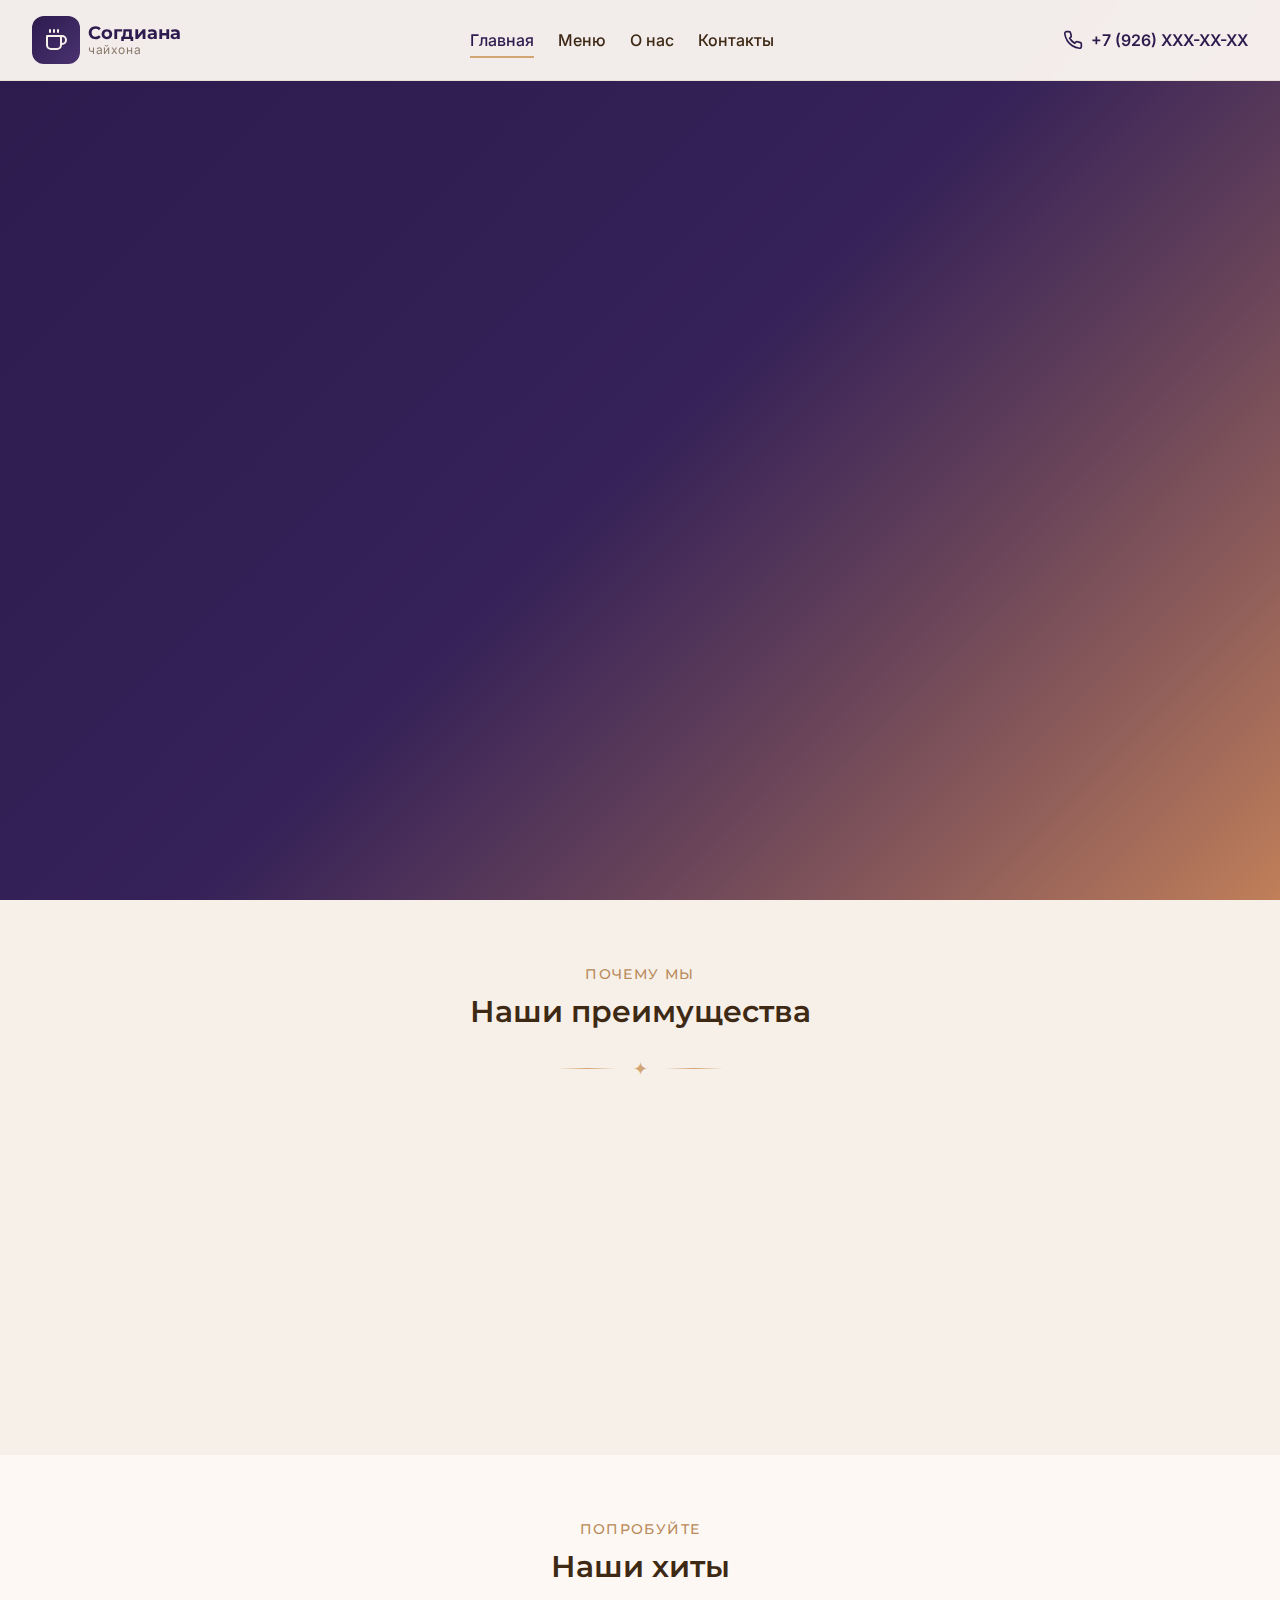
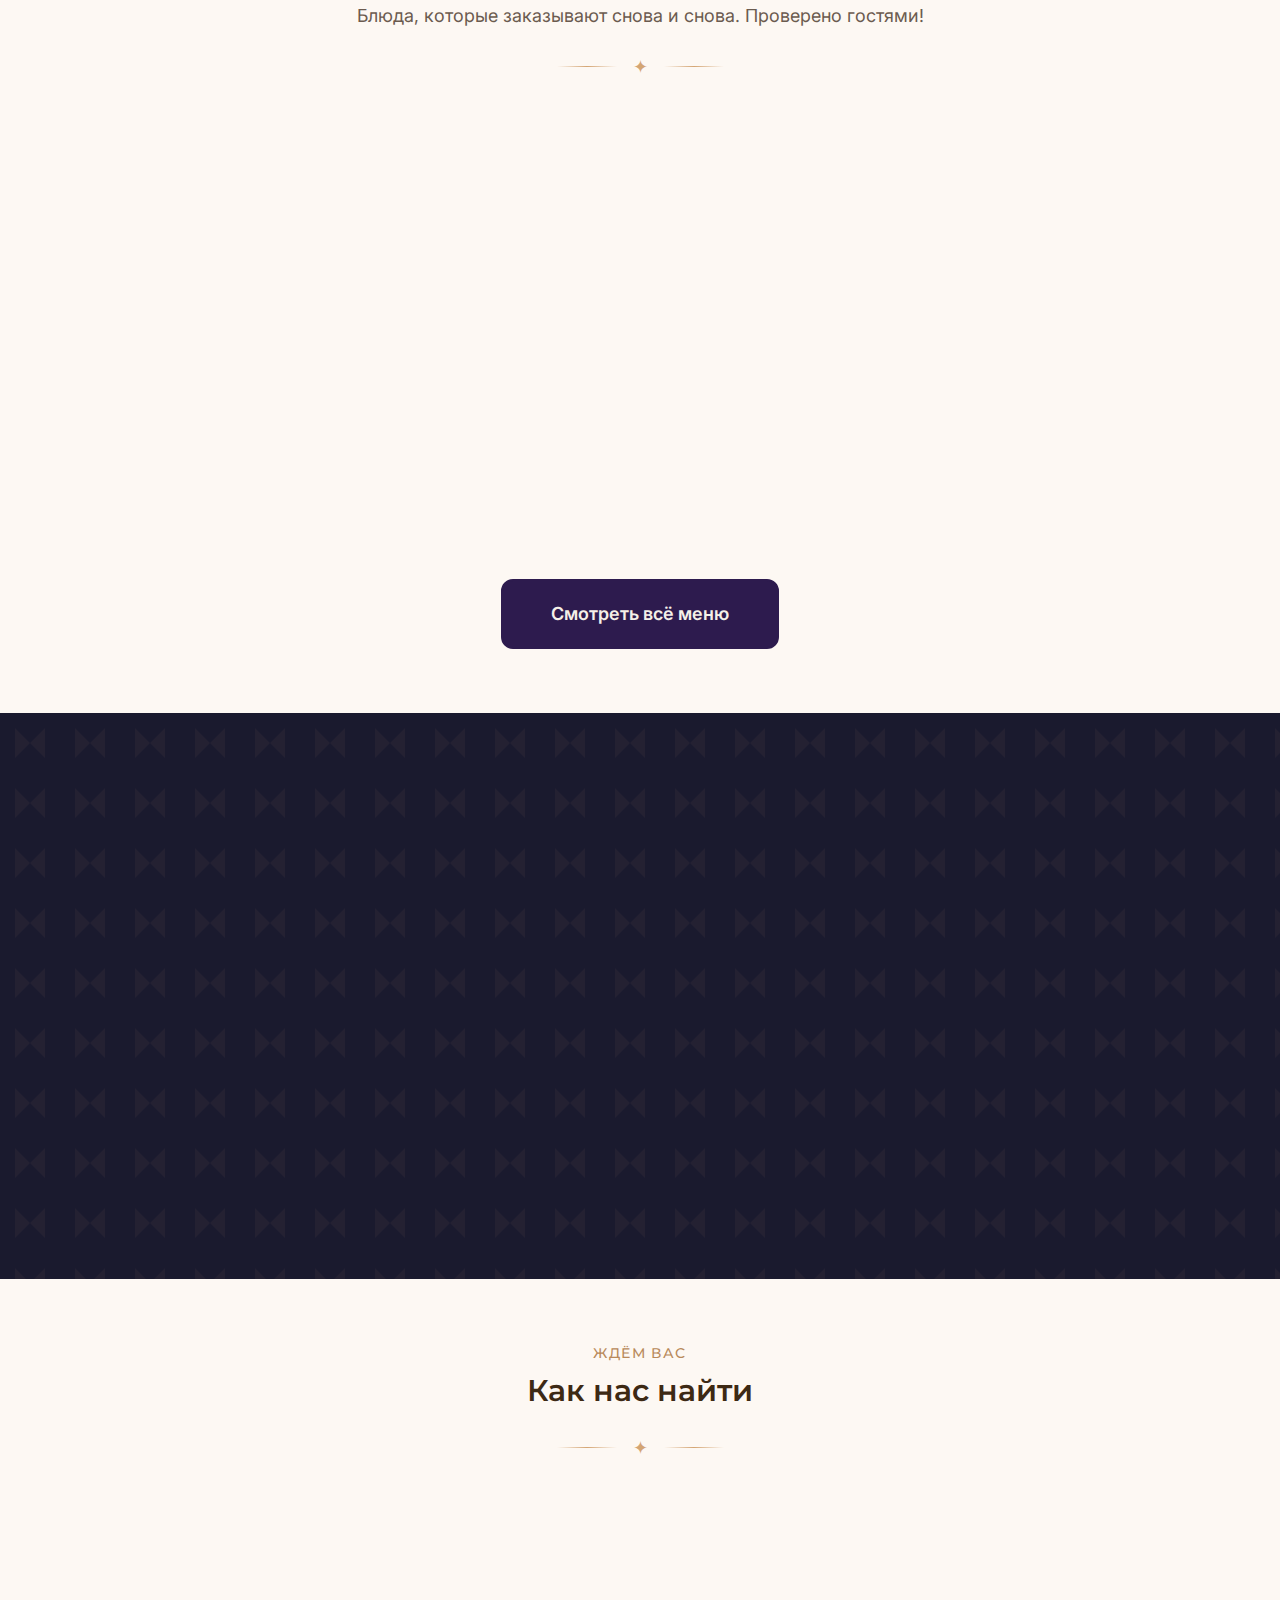
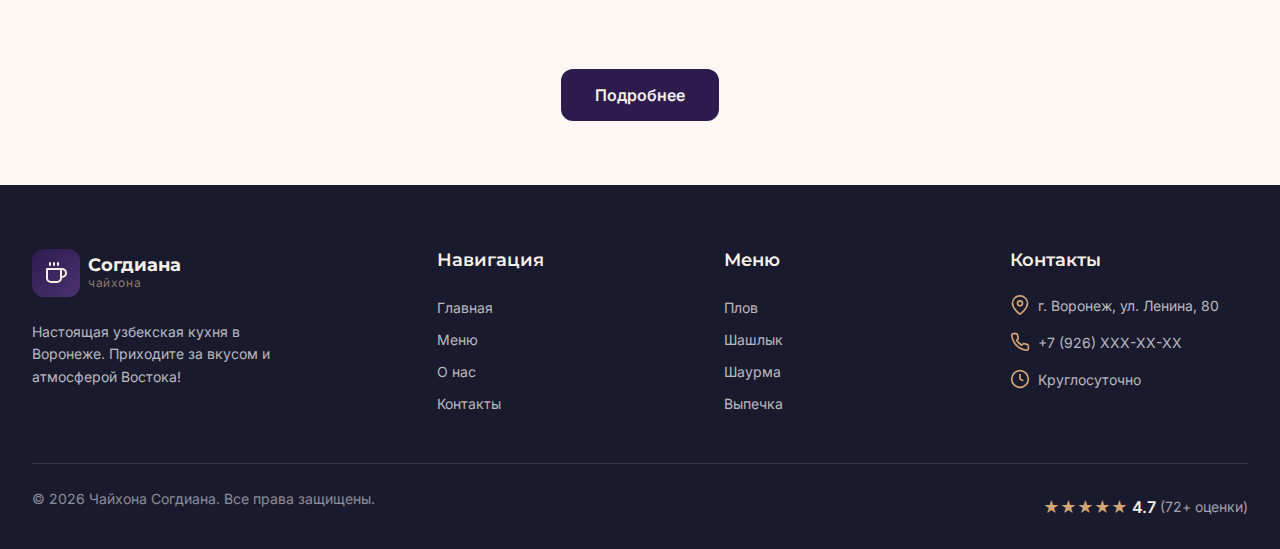
<file: index.html>
<!DOCTYPE html>
<html lang="ru">
<head>
  <meta charset="UTF-8">
  <meta name="viewport" content="width=device-width, initial-scale=1.0">
  <meta name="description" content="Чайхона Согдиана — уютное узбекское кафе в Воронеже. Настоящий плов, шаурма в тандырном лаваше, свежая выпечка. Работаем круглосуточно!">
  <meta name="keywords" content="чайхона, узбекская кухня, плов, шаурма, Воронеж, кафе, восточная кухня, согдиана">

  <!-- Open Graph -->
  <meta property="og:title" content="Чайхона Согдиана — Узбекская кухня в Воронеже">
  <meta property="og:description" content="Настоящий плов, шаурма в тандырном лаваше, свежая выпечка. Работаем круглосуточно!">
  <meta property="og:type" content="website">
  <meta property="og:locale" content="ru_RU">

  <title>Чайхона Согдиана — Узбекская кухня в Воронеже | Плов, Шаурма, Выпечка</title>

  <!-- Favicon -->
  <link rel="icon" type="image/svg+xml" href="data:image/svg+xml,%3Csvg xmlns='http://www.w3.org/2000/svg' viewBox='0 0 100 100'%3E%3Ctext y='.9em' font-size='90'%3E🫖%3C/text%3E%3C/svg%3E">

  <!-- Стили -->
  <link rel="stylesheet" href="css/style.css">
  <link rel="stylesheet" href="css/components.css">
  <link rel="stylesheet" href="css/responsive.css">
</head>
<body>
  <!-- Шапка -->
  <header class="header">
    <div class="container">
      <div class="header__inner">
        <!-- Логотип -->
        <a href="index.html" class="logo">
          <span class="logo__icon">
              <svg width="24" height="24" viewBox="0 0 24 24" fill="none" stroke="currentColor" stroke-width="2" stroke-linecap="round" stroke-linejoin="round">
                <path d="M17 8h1a4 4 0 1 1 0 8h-1"/>
                <path d="M3 8h14v9a4 4 0 0 1-4 4H7a4 4 0 0 1-4-4Z"/>
                <line x1="6" y1="2" x2="6" y2="4"/>
                <line x1="10" y1="2" x2="10" y2="4"/>
                <line x1="14" y1="2" x2="14" y2="4"/>
              </svg>
            </span>
          <span class="logo__text">
            <span class="logo__name">Согдиана</span>
            <span class="logo__tagline">чайхона</span>
          </span>
        </a>

        <!-- Навигация (десктоп) -->
        <nav class="nav">
          <ul class="nav__list">
            <li><a href="index.html" class="nav__link nav__link--active">Главная</a></li>
            <li><a href="menu.html" class="nav__link">Меню</a></li>
            <li><a href="about.html" class="nav__link">О нас</a></li>
            <li><a href="contacts.html" class="nav__link">Контакты</a></li>
          </ul>
        </nav>

        <!-- Телефон -->
        <a href="tel:+79260000000" class="header__phone">
          <svg class="header__phone-icon" viewBox="0 0 24 24" fill="none" stroke="currentColor" stroke-width="2">
            <path d="M22 16.92v3a2 2 0 0 1-2.18 2 19.79 19.79 0 0 1-8.63-3.07 19.5 19.5 0 0 1-6-6 19.79 19.79 0 0 1-3.07-8.67A2 2 0 0 1 4.11 2h3a2 2 0 0 1 2 1.72 12.84 12.84 0 0 0 .7 2.81 2 2 0 0 1-.45 2.11L8.09 9.91a16 16 0 0 0 6 6l1.27-1.27a2 2 0 0 1 2.11-.45 12.84 12.84 0 0 0 2.81.7A2 2 0 0 1 22 16.92z"/>
          </svg>
          <span>+7 (926) XXX-XX-XX</span>
        </a>

        <!-- Бургер (мобильный) -->
        <button class="burger" aria-label="Открыть меню">
          <span class="burger__line"></span>
          <span class="burger__line"></span>
          <span class="burger__line"></span>
        </button>
      </div>
    </div>
  </header>

  <!-- Мобильная навигация -->
  <div class="mobile-nav__overlay"></div>
  <nav class="mobile-nav">
    <ul class="mobile-nav__list">
      <li><a href="index.html" class="mobile-nav__link mobile-nav__link--active">Главная</a></li>
      <li><a href="menu.html" class="mobile-nav__link">Меню</a></li>
      <li><a href="about.html" class="mobile-nav__link">О нас</a></li>
      <li><a href="contacts.html" class="mobile-nav__link">Контакты</a></li>
    </ul>
    <div class="mobile-nav__phone">
      <a href="tel:+79260000000" class="btn btn--primary btn--block">
        <svg width="20" height="20" viewBox="0 0 24 24" fill="none" stroke="currentColor" stroke-width="2">
          <path d="M22 16.92v3a2 2 0 0 1-2.18 2 19.79 19.79 0 0 1-8.63-3.07 19.5 19.5 0 0 1-6-6 19.79 19.79 0 0 1-3.07-8.67A2 2 0 0 1 4.11 2h3a2 2 0 0 1 2 1.72 12.84 12.84 0 0 0 .7 2.81 2 2 0 0 1-.45 2.11L8.09 9.91a16 16 0 0 0 6 6l1.27-1.27a2 2 0 0 1 2.11-.45 12.84 12.84 0 0 0 2.81.7A2 2 0 0 1 22 16.92z"/>
        </svg>
        Позвонить
      </a>
    </div>
  </nav>

  <main>
    <!-- Hero секция -->
    <section class="hero">
      <div class="hero__background">
        <!-- Placeholder для фото (заменить на реальное) -->
        <div style="width: 100%; height: 100%; background: linear-gradient(135deg, #2D1B4E 0%, #4A3270 50%, #C17F59 100%);"></div>
        <div class="hero__overlay"></div>
      </div>

      <div class="hero__content">
        <p class="hero__subtitle" data-animate>Вас приветствует</p>
        <h1 class="hero__title" data-animate data-animate-delay="100">Чайхона Согдиана</h1>
        <p class="hero__description" data-animate data-animate-delay="200">
          Настоящая узбекская кухня в сердце Воронежа. Домашний плов, ароматная шаурма
          в тандырном лаваше и свежая выпечка — как у бабушки в Самарканде.
        </p>
        <div class="hero__buttons" data-animate data-animate-delay="300">
          <a href="menu.html" class="btn btn--secondary btn--lg">Посмотреть меню</a>
          <a href="contacts.html" class="btn btn--outline-light btn--lg">Как добраться</a>
        </div>
      </div>

    </section>

    <!-- Преимущества -->
    <section class="section section--cream">
      <div class="container">
        <div class="section-header">
          <p class="section-header__subtitle">Почему мы</p>
          <h2 class="section-header__title">Наши преимущества</h2>
          <div class="section-header__divider">
            <span class="section-header__divider-icon">✦</span>
          </div>
        </div>

        <div class="features-grid" style="display: grid; grid-template-columns: repeat(auto-fit, minmax(280px, 1fr)); gap: var(--spacing-xl);">
          <div class="feature-card" data-animate>
            <div class="feature-card__icon">🕐</div>
            <h3 class="feature-card__title">Круглосуточно</h3>
            <p class="feature-card__description">
              Мы работаем 24/7 — приходите в любое время дня и ночи.
              Вкусная еда ждёт вас всегда!
            </p>
          </div>

          <div class="feature-card" data-animate data-animate-delay="100">
            <div class="feature-card__icon">🔥</div>
            <h3 class="feature-card__title">Всегда свежее</h3>
            <p class="feature-card__description">
              Готовим блюда только из свежих продуктов.
              Плов — каждый день новый, лепёшки — прямо из тандыра.
            </p>
          </div>

          <div class="feature-card" data-animate data-animate-delay="200">
            <div class="feature-card__icon">❤️</div>
            <h3 class="feature-card__title">С душой</h3>
            <p class="feature-card__description">
              Готовим по семейным рецептам, передающимся из поколения в поколение.
              Каждое блюдо — с заботой о вас.
            </p>
          </div>
        </div>
      </div>
    </section>

    <!-- Популярные блюда -->
    <section class="section">
      <div class="container">
        <div class="section-header">
          <p class="section-header__subtitle">Попробуйте</p>
          <h2 class="section-header__title">Наши хиты</h2>
          <p class="section-header__description">
            Блюда, которые заказывают снова и снова. Проверено гостями!
          </p>
          <div class="section-header__divider">
            <span class="section-header__divider-icon">✦</span>
          </div>
        </div>

        <div class="gallery" style="margin-bottom: var(--spacing-2xl);">
          <!-- Плов -->
          <article class="card dish-card" data-animate>
            <div class="card__image">
              <div class="placeholder-image">
                <span class="placeholder-image__icon">🍚</span>
                <span>Плов по-узбекски</span>
              </div>
              <span class="card__badge badge-popular">Хит</span>
            </div>
            <div class="card__content">
              <h4 class="card__title">Плов по-узбекски</h4>
              <p class="card__description">С бараниной, жёлтой морковью и зирой</p>
              <div class="card__footer">
                <span class="card__price">350 ₽</span>
                <span class="card__weight">350 г</span>
              </div>
            </div>
          </article>

          <!-- Шаурма -->
          <article class="card dish-card" data-animate data-animate-delay="100">
            <div class="card__image">
              <div class="placeholder-image">
                <span class="placeholder-image__icon">🌯</span>
                <span>Шаурма в тандырном лаваше</span>
              </div>
              <span class="card__badge badge-popular">Хит</span>
            </div>
            <div class="card__content">
              <h4 class="card__title">Шаурма в тандырном лаваше</h4>
              <p class="card__description">Наша гордость! В свежеиспечённом лаваше</p>
              <div class="card__footer">
                <span class="card__price">250 ₽</span>
                <span class="card__weight">400 г</span>
              </div>
            </div>
          </article>

          <!-- Самса -->
          <article class="card dish-card" data-animate data-animate-delay="200">
            <div class="card__image">
              <div class="placeholder-image">
                <span class="placeholder-image__icon">🥟</span>
                <span>Самса с бараниной</span>
              </div>
              <span class="card__badge badge-popular">Хит</span>
            </div>
            <div class="card__content">
              <h4 class="card__title">Самса с бараниной</h4>
              <p class="card__description">Слоёный пирожок с сочной начинкой</p>
              <div class="card__footer">
                <span class="card__price">120 ₽</span>
                <span class="card__weight">150 г</span>
              </div>
            </div>
          </article>

          <!-- Лагман -->
          <article class="card dish-card" data-animate data-animate-delay="300">
            <div class="card__image">
              <div class="placeholder-image">
                <span class="placeholder-image__icon">🍜</span>
                <span>Лагман</span>
              </div>
              <span class="card__badge badge-popular">Хит</span>
            </div>
            <div class="card__content">
              <h4 class="card__title">Лагман</h4>
              <p class="card__description">Густой суп с домашней лапшой и говядиной</p>
              <div class="card__footer">
                <span class="card__price">280 ₽</span>
                <span class="card__weight">400 мл</span>
              </div>
            </div>
          </article>
        </div>

        <div class="text-center">
          <a href="menu.html" class="btn btn--primary btn--lg">Смотреть всё меню</a>
        </div>
      </div>
    </section>

    <!-- О заведении (краткий блок) -->
    <section class="section section--dark pattern-overlay">
      <div class="container">
        <div style="display: grid; grid-template-columns: repeat(auto-fit, minmax(300px, 1fr)); gap: var(--spacing-2xl); align-items: center;">
          <div data-animate>
            <p class="section-header__subtitle" style="color: var(--color-secondary);">О нас</p>
            <h2 style="color: var(--color-text-light); margin-bottom: var(--spacing-lg);">
              Кусочек Узбекистана в Воронеже
            </h2>
            <p style="color: rgba(255,255,255,0.8); margin-bottom: var(--spacing-lg); line-height: var(--leading-relaxed);">
              Чайхона «Согдиана» — это место, где время замедляется, а еда объединяет.
              Мы создали уютное пространство, где каждый гость чувствует себя как дома.
            </p>
            <p style="color: rgba(255,255,255,0.8); margin-bottom: var(--spacing-xl); line-height: var(--leading-relaxed);">
              Наши повара готовят по рецептам, которые передаются в семьях из поколения в поколение.
              Приходите — и вы почувствуете разницу!
            </p>
            <a href="about.html" class="btn btn--outline-light">Узнать больше</a>
          </div>

          <div class="gallery__item" style="aspect-ratio: 4/3; border-radius: var(--radius-xl); overflow: hidden;" data-animate data-animate-delay="200">
            <div class="placeholder-image" style="height: 100%;">
              <span class="placeholder-image__icon">🏠</span>
              <span>Фото интерьера</span>
            </div>
          </div>
        </div>
      </div>
    </section>

    <!-- Контактная информация -->
    <section class="section">
      <div class="container">
        <div class="section-header">
          <p class="section-header__subtitle">Ждём вас</p>
          <h2 class="section-header__title">Как нас найти</h2>
          <div class="section-header__divider">
            <span class="section-header__divider-icon">✦</span>
          </div>
        </div>

        <div style="display: grid; grid-template-columns: repeat(auto-fit, minmax(250px, 1fr)); gap: var(--spacing-xl); margin-bottom: var(--spacing-2xl);">
          <div class="info-box" data-animate>
            <div class="info-box__icon">📍</div>
            <div class="info-box__content">
              <h4 class="info-box__title">Адрес</h4>
              <p class="info-box__text">г. Воронеж, ул. Ленина, 80</p>
            </div>
          </div>

          <div class="info-box" data-animate data-animate-delay="100">
            <div class="info-box__icon">🕐</div>
            <div class="info-box__content">
              <h4 class="info-box__title">Режим работы</h4>
              <p class="info-box__text">Круглосуточно, без выходных</p>
            </div>
          </div>

          <div class="info-box" data-animate data-animate-delay="200">
            <div class="info-box__icon">📞</div>
            <div class="info-box__content">
              <h4 class="info-box__title">Телефон</h4>
              <p class="info-box__text">
                <a href="tel:+79260000000" style="color: var(--color-primary); font-weight: 600;">
                  +7 (926) XXX-XX-XX
                </a>
              </p>
            </div>
          </div>
        </div>

        <div class="text-center">
          <a href="contacts.html" class="btn btn--primary">Подробнее</a>
        </div>
      </div>
    </section>
  </main>

  <!-- Футер -->
  <footer class="footer">
    <div class="container">
      <div class="footer__grid">
        <!-- Бренд -->
        <div class="footer__brand">
          <div class="footer__logo">
            <a href="index.html" class="logo">
              <span class="logo__icon">
              <svg width="24" height="24" viewBox="0 0 24 24" fill="none" stroke="currentColor" stroke-width="2" stroke-linecap="round" stroke-linejoin="round">
                <path d="M17 8h1a4 4 0 1 1 0 8h-1"/>
                <path d="M3 8h14v9a4 4 0 0 1-4 4H7a4 4 0 0 1-4-4Z"/>
                <line x1="6" y1="2" x2="6" y2="4"/>
                <line x1="10" y1="2" x2="10" y2="4"/>
                <line x1="14" y1="2" x2="14" y2="4"/>
              </svg>
            </span>
              <span class="logo__text">
                <span class="logo__name">Согдиана</span>
                <span class="logo__tagline">чайхона</span>
              </span>
            </a>
          </div>
          <p class="footer__description">
            Настоящая узбекская кухня в Воронеже. Приходите за вкусом и атмосферой Востока!
          </p>
        </div>

        <!-- Навигация -->
        <div>
          <h4 class="footer__title">Навигация</h4>
          <ul class="footer__links">
            <li><a href="index.html" class="footer__link">Главная</a></li>
            <li><a href="menu.html" class="footer__link">Меню</a></li>
            <li><a href="about.html" class="footer__link">О нас</a></li>
            <li><a href="contacts.html" class="footer__link">Контакты</a></li>
          </ul>
        </div>

        <!-- Меню -->
        <div>
          <h4 class="footer__title">Меню</h4>
          <ul class="footer__links">
            <li><a href="menu.html#plov" class="footer__link">Плов</a></li>
            <li><a href="menu.html#shashlik" class="footer__link">Шашлык</a></li>
            <li><a href="menu.html#shawarma" class="footer__link">Шаурма</a></li>
            <li><a href="menu.html#bakery" class="footer__link">Выпечка</a></li>
          </ul>
        </div>

        <!-- Контакты -->
        <div>
          <h4 class="footer__title">Контакты</h4>
          <div class="footer__contact-item">
            <svg class="footer__contact-icon" viewBox="0 0 24 24" fill="none" stroke="currentColor" stroke-width="2">
              <path d="M21 10c0 7-9 13-9 13s-9-6-9-13a9 9 0 0 1 18 0z"/>
              <circle cx="12" cy="10" r="3"/>
            </svg>
            <span>г. Воронеж, ул. Ленина, 80</span>
          </div>
          <div class="footer__contact-item">
            <svg class="footer__contact-icon" viewBox="0 0 24 24" fill="none" stroke="currentColor" stroke-width="2">
              <path d="M22 16.92v3a2 2 0 0 1-2.18 2 19.79 19.79 0 0 1-8.63-3.07 19.5 19.5 0 0 1-6-6 19.79 19.79 0 0 1-3.07-8.67A2 2 0 0 1 4.11 2h3a2 2 0 0 1 2 1.72 12.84 12.84 0 0 0 .7 2.81 2 2 0 0 1-.45 2.11L8.09 9.91a16 16 0 0 0 6 6l1.27-1.27a2 2 0 0 1 2.11-.45 12.84 12.84 0 0 0 2.81.7A2 2 0 0 1 22 16.92z"/>
            </svg>
            <a href="tel:+79260000000" style="color: inherit;">+7 (926) XXX-XX-XX</a>
          </div>
          <div class="footer__contact-item">
            <svg class="footer__contact-icon" viewBox="0 0 24 24" fill="none" stroke="currentColor" stroke-width="2">
              <circle cx="12" cy="12" r="10"/>
              <polyline points="12 6 12 12 16 14"/>
            </svg>
            <span>Круглосуточно</span>
          </div>
        </div>
      </div>

      <!-- Нижняя часть -->
      <div class="footer__bottom">
        <p class="footer__copyright">
          © 2026 Чайхона Согдиана. Все права защищены.
        </p>
        <div class="rating">
          <div class="rating__stars">★★★★★</div>
          <span class="rating__value">4.7</span>
          <span class="rating__count">(72+ оценки)</span>
        </div>
      </div>
    </div>
  </footer>

  <!-- Скрипты -->
  <script src="js/main.js"></script>
</body>
</html>
</file>
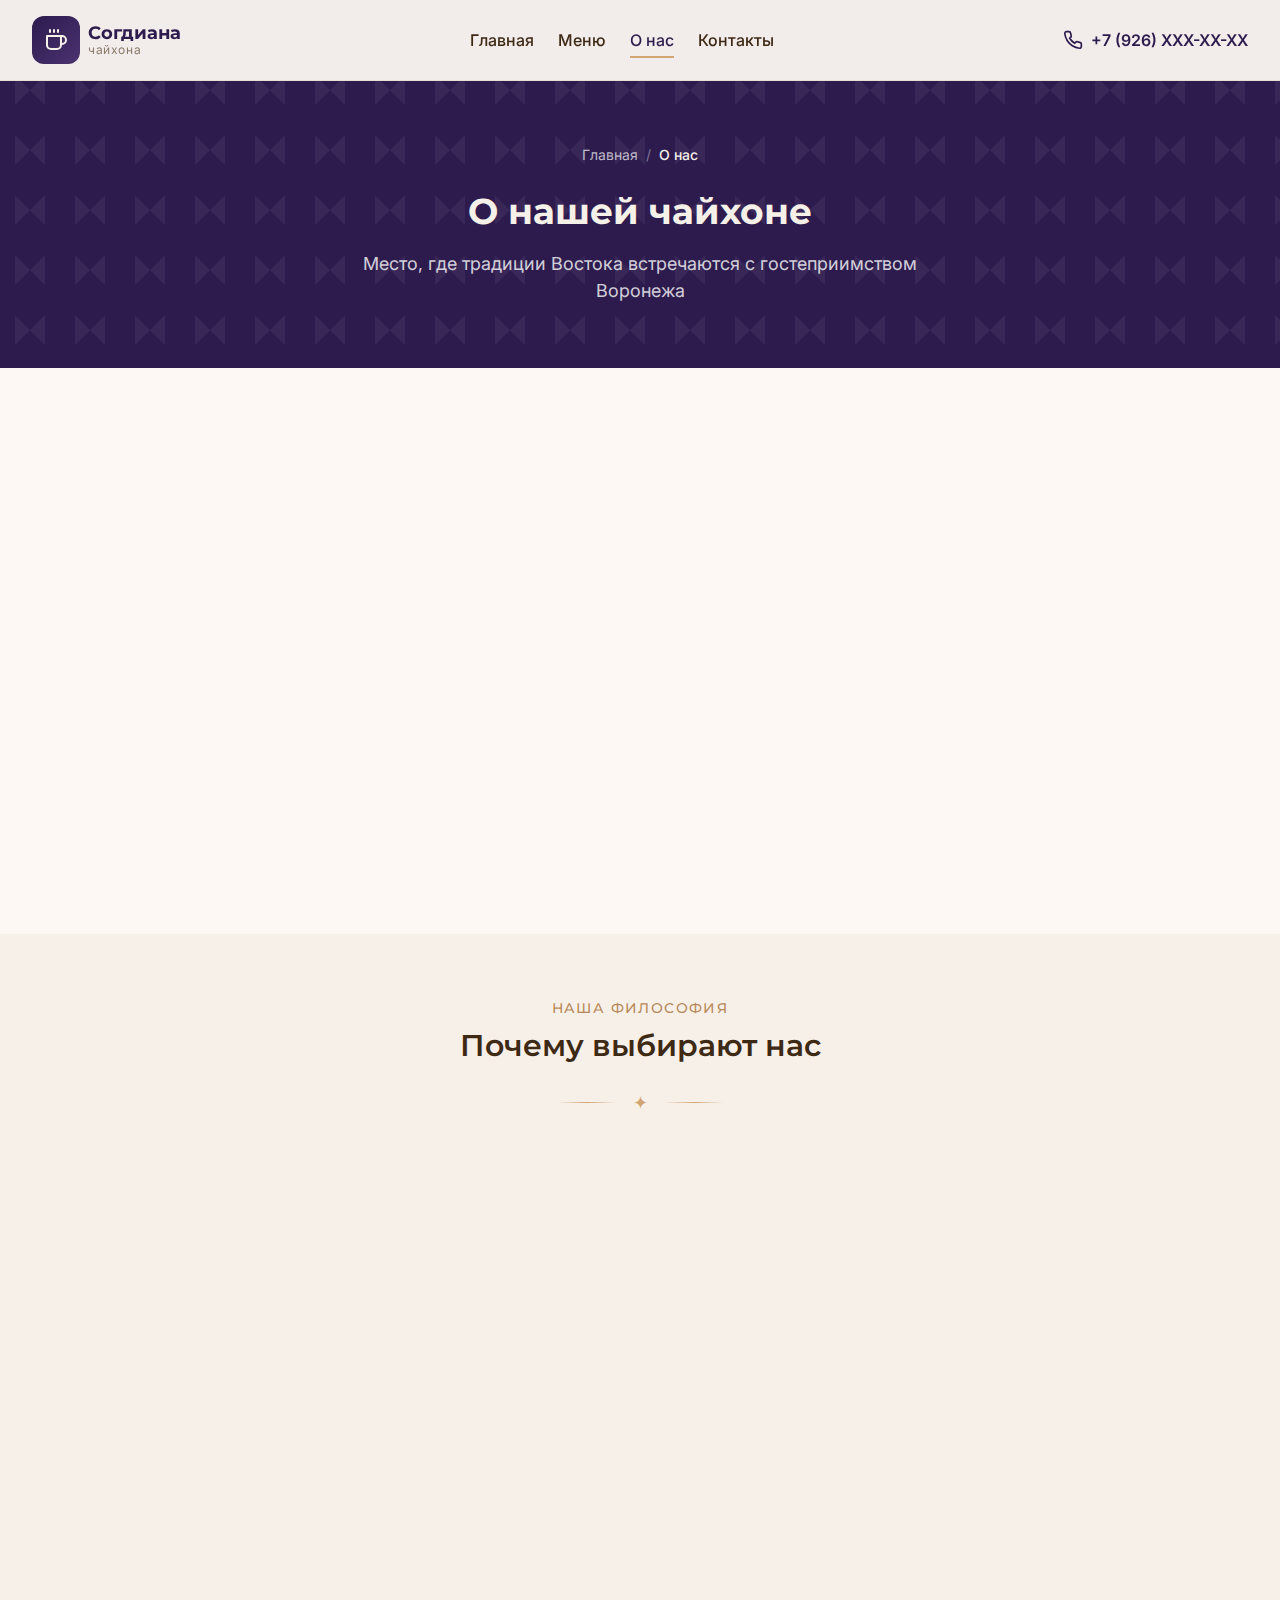
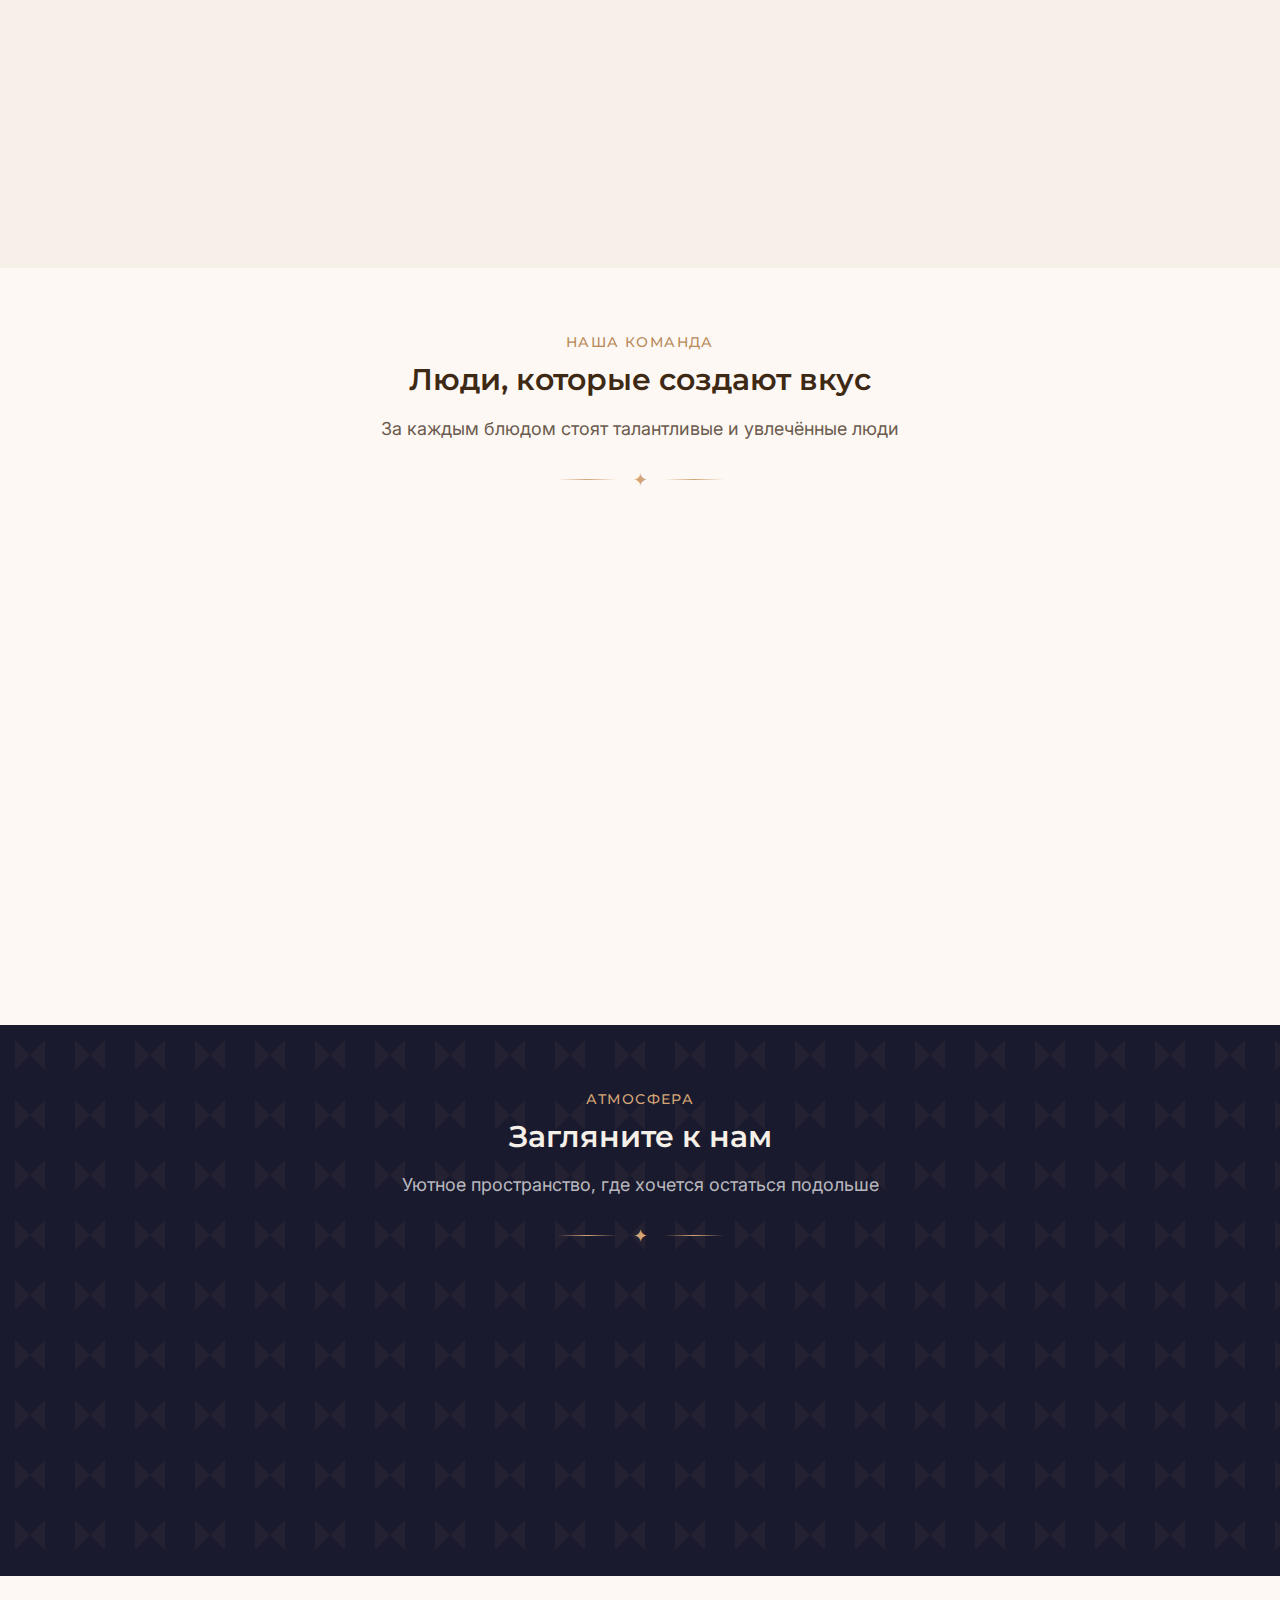
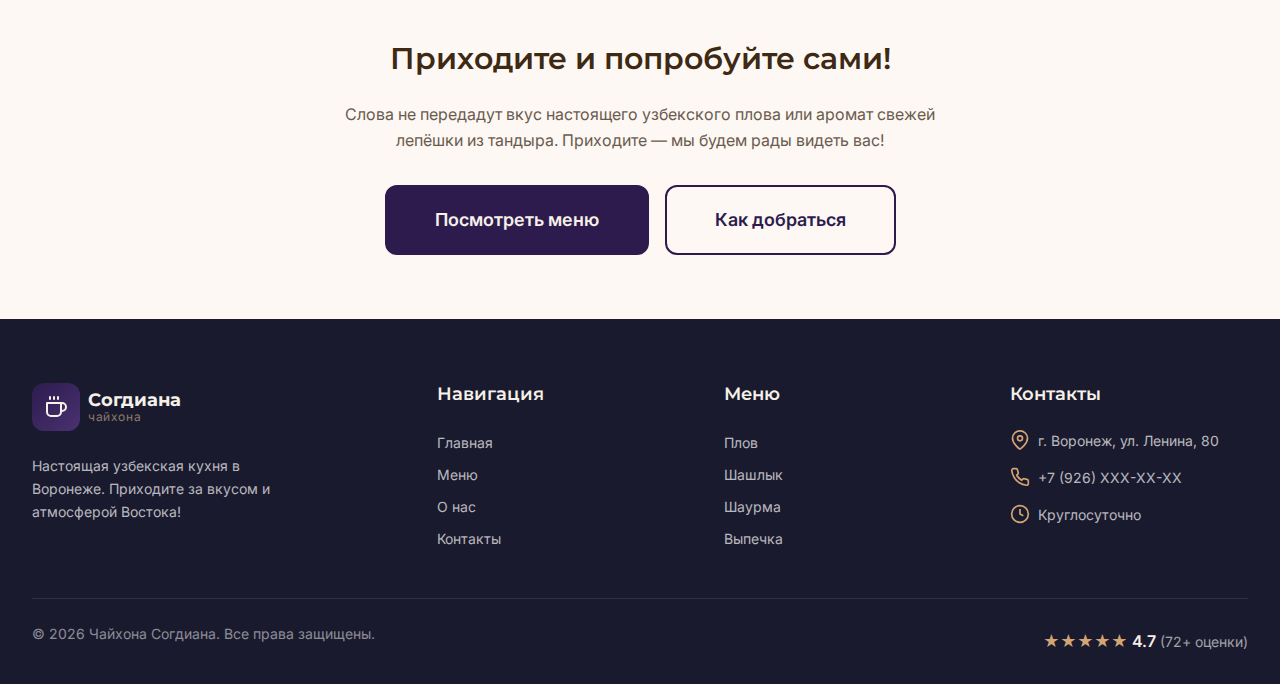
<file: about.html>
<!DOCTYPE html>
<html lang="ru">
<head>
  <meta charset="UTF-8">
  <meta name="viewport" content="width=device-width, initial-scale=1.0">
  <meta name="description" content="О чайхоне Согдиана в Воронеже. История заведения, наша философия и традиции узбекской кухни.">
  <meta name="keywords" content="о нас, чайхона, Согдиана, Воронеж, узбекская кухня, история, традиции">

  <!-- Open Graph -->
  <meta property="og:title" content="О нас — Чайхона Согдиана">
  <meta property="og:description" content="История чайхоны Согдиана, наша философия и традиции узбекской кухни.">
  <meta property="og:type" content="website">
  <meta property="og:locale" content="ru_RU">

  <title>О нас — Чайхона Согдиана | Узбекская кухня в Воронеже</title>

  <!-- Favicon -->
  <link rel="icon" type="image/svg+xml" href="data:image/svg+xml,%3Csvg xmlns='http://www.w3.org/2000/svg' viewBox='0 0 100 100'%3E%3Ctext y='.9em' font-size='90'%3E🫖%3C/text%3E%3C/svg%3E">

  <!-- Стили -->
  <link rel="stylesheet" href="css/style.css">
  <link rel="stylesheet" href="css/components.css">
  <link rel="stylesheet" href="css/responsive.css">
</head>
<body>
  <!-- Шапка -->
  <header class="header">
    <div class="container">
      <div class="header__inner">
        <!-- Логотип -->
        <a href="index.html" class="logo">
          <span class="logo__icon">
              <svg width="24" height="24" viewBox="0 0 24 24" fill="none" stroke="currentColor" stroke-width="2" stroke-linecap="round" stroke-linejoin="round">
                <path d="M17 8h1a4 4 0 1 1 0 8h-1"/>
                <path d="M3 8h14v9a4 4 0 0 1-4 4H7a4 4 0 0 1-4-4Z"/>
                <line x1="6" y1="2" x2="6" y2="4"/>
                <line x1="10" y1="2" x2="10" y2="4"/>
                <line x1="14" y1="2" x2="14" y2="4"/>
              </svg>
            </span>
          <span class="logo__text">
            <span class="logo__name">Согдиана</span>
            <span class="logo__tagline">чайхона</span>
          </span>
        </a>

        <!-- Навигация (десктоп) -->
        <nav class="nav">
          <ul class="nav__list">
            <li><a href="index.html" class="nav__link">Главная</a></li>
            <li><a href="menu.html" class="nav__link">Меню</a></li>
            <li><a href="about.html" class="nav__link nav__link--active">О нас</a></li>
            <li><a href="contacts.html" class="nav__link">Контакты</a></li>
          </ul>
        </nav>

        <!-- Телефон -->
        <a href="tel:+79260000000" class="header__phone">
          <svg class="header__phone-icon" viewBox="0 0 24 24" fill="none" stroke="currentColor" stroke-width="2">
            <path d="M22 16.92v3a2 2 0 0 1-2.18 2 19.79 19.79 0 0 1-8.63-3.07 19.5 19.5 0 0 1-6-6 19.79 19.79 0 0 1-3.07-8.67A2 2 0 0 1 4.11 2h3a2 2 0 0 1 2 1.72 12.84 12.84 0 0 0 .7 2.81 2 2 0 0 1-.45 2.11L8.09 9.91a16 16 0 0 0 6 6l1.27-1.27a2 2 0 0 1 2.11-.45 12.84 12.84 0 0 0 2.81.7A2 2 0 0 1 22 16.92z"/>
          </svg>
          <span>+7 (926) XXX-XX-XX</span>
        </a>

        <!-- Бургер (мобильный) -->
        <button class="burger" aria-label="Открыть меню">
          <span class="burger__line"></span>
          <span class="burger__line"></span>
          <span class="burger__line"></span>
        </button>
      </div>
    </div>
  </header>

  <!-- Мобильная навигация -->
  <div class="mobile-nav__overlay"></div>
  <nav class="mobile-nav">
    <ul class="mobile-nav__list">
      <li><a href="index.html" class="mobile-nav__link">Главная</a></li>
      <li><a href="menu.html" class="mobile-nav__link">Меню</a></li>
      <li><a href="about.html" class="mobile-nav__link mobile-nav__link--active">О нас</a></li>
      <li><a href="contacts.html" class="mobile-nav__link">Контакты</a></li>
    </ul>
    <div class="mobile-nav__phone">
      <a href="tel:+79260000000" class="btn btn--primary btn--block">
        <svg width="20" height="20" viewBox="0 0 24 24" fill="none" stroke="currentColor" stroke-width="2">
          <path d="M22 16.92v3a2 2 0 0 1-2.18 2 19.79 19.79 0 0 1-8.63-3.07 19.5 19.5 0 0 1-6-6 19.79 19.79 0 0 1-3.07-8.67A2 2 0 0 1 4.11 2h3a2 2 0 0 1 2 1.72 12.84 12.84 0 0 0 .7 2.81 2 2 0 0 1-.45 2.11L8.09 9.91a16 16 0 0 0 6 6l1.27-1.27a2 2 0 0 1 2.11-.45 12.84 12.84 0 0 0 2.81.7A2 2 0 0 1 22 16.92z"/>
        </svg>
        Позвонить
      </a>
    </div>
  </nav>

  <main>
    <!-- Баннер страницы -->
    <section class="page-banner">
      <div class="container">
        <div class="page-banner__content">
          <nav class="breadcrumbs" style="justify-content: center; margin-bottom: var(--spacing-lg);">
            <span class="breadcrumbs__item">
              <a href="index.html" class="breadcrumbs__link">Главная</a>
            </span>
            <span class="breadcrumbs__item">
              <span class="breadcrumbs__current">О нас</span>
            </span>
          </nav>
          <h1 class="page-banner__title">О нашей чайхоне</h1>
          <p class="page-banner__description">
            Место, где традиции Востока встречаются с гостеприимством Воронежа
          </p>
        </div>
      </div>
    </section>

    <!-- История -->
    <section class="section">
      <div class="container">
        <div class="about-layout">
          <div data-animate>
            <p class="section-header__subtitle" style="text-align: left;">Наша история</p>
            <h2 style="margin-bottom: var(--spacing-lg);">Согдиана — больше, чем просто кафе</h2>
            <p style="color: var(--color-text-secondary); margin-bottom: var(--spacing-md); line-height: var(--leading-relaxed);">
              Название «Согдиана» — это дань уважения древней цивилизации, располагавшейся
              на территории современного Узбекистана. Согдийцы славились своим гостеприимством,
              искусством торговли и, конечно же, кулинарными традициями.
            </p>
            <p style="color: var(--color-text-secondary); margin-bottom: var(--spacing-md); line-height: var(--leading-relaxed);">
              Мы открыли нашу чайхону, чтобы подарить воронежцам кусочек настоящего Востока.
              Здесь каждый гость — дорогой друг, а каждое блюдо — результат любви к своему делу.
            </p>
            <p style="color: var(--color-text-secondary); line-height: var(--leading-relaxed);">
              Наши повара — мастера, которые готовят так же, как их учили бабушки в Самарканде и Бухаре.
              Рецепты передаются из поколения в поколение, а мы храним их и делимся с вами.
            </p>
          </div>

          <div class="gallery__item" style="aspect-ratio: 4/3; border-radius: var(--radius-xl); overflow: hidden;" data-animate data-animate-delay="200">
            <div class="placeholder-image" style="height: 100%;">
              <span class="placeholder-image__icon">🏠</span>
              <span>Фото интерьера чайхоны</span>
            </div>
          </div>
        </div>
      </div>
    </section>

    <!-- Философия -->
    <section class="section section--cream">
      <div class="container">
        <div class="section-header">
          <p class="section-header__subtitle">Наша философия</p>
          <h2 class="section-header__title">Почему выбирают нас</h2>
          <div class="section-header__divider">
            <span class="section-header__divider-icon">✦</span>
          </div>
        </div>

        <div style="display: grid; grid-template-columns: repeat(auto-fit, minmax(280px, 1fr)); gap: var(--spacing-xl);">
          <div class="feature-card" data-animate>
            <div class="feature-card__icon">👨‍🍳</div>
            <h3 class="feature-card__title">Семейные рецепты</h3>
            <p class="feature-card__description">
              Готовим по рецептам, которые передаются в наших семьях уже несколько поколений.
              Каждое блюдо — это история и традиция.
            </p>
          </div>

          <div class="feature-card" data-animate data-animate-delay="100">
            <div class="feature-card__icon">🥬</div>
            <h3 class="feature-card__title">Свежие продукты</h3>
            <p class="feature-card__description">
              Используем только качественные и свежие ингредиенты.
              Плов готовим каждый день, лепёшки выпекаем по мере заказов.
            </p>
          </div>

          <div class="feature-card" data-animate data-animate-delay="200">
            <div class="feature-card__icon">🔥</div>
            <h3 class="feature-card__title">Настоящий тандыр</h3>
            <p class="feature-card__description">
              У нас настоящий узбекский тандыр — глиняная печь,
              в которой выпечка получается невероятно вкусной и ароматной.
            </p>
          </div>

          <div class="feature-card" data-animate data-animate-delay="300">
            <div class="feature-card__icon">🤝</div>
            <h3 class="feature-card__title">Восточное гостеприимство</h3>
            <p class="feature-card__description">
              На Востоке гость — это честь для дома. Мы стараемся,
              чтобы каждый посетитель чувствовал себя желанным гостем.
            </p>
          </div>

          <div class="feature-card" data-animate data-animate-delay="400">
            <div class="feature-card__icon">💰</div>
            <h3 class="feature-card__title">Честные цены</h3>
            <p class="feature-card__description">
              Качественная еда не должна стоить дорого.
              Мы держим доступные цены без компромиссов по вкусу.
            </p>
          </div>

          <div class="feature-card" data-animate data-animate-delay="500">
            <div class="feature-card__icon">🕐</div>
            <h3 class="feature-card__title">Всегда открыты</h3>
            <p class="feature-card__description">
              Работаем круглосуточно — приходите в любое время!
              Вкусная еда ждёт вас и днём, и ночью.
            </p>
          </div>
        </div>
      </div>
    </section>

    <!-- Наша команда -->
    <section class="section">
      <div class="container">
        <div class="section-header">
          <p class="section-header__subtitle">Наша команда</p>
          <h2 class="section-header__title">Люди, которые создают вкус</h2>
          <p class="section-header__description">
            За каждым блюдом стоят талантливые и увлечённые люди
          </p>
          <div class="section-header__divider">
            <span class="section-header__divider-icon">✦</span>
          </div>
        </div>

        <div style="display: grid; grid-template-columns: repeat(auto-fit, minmax(250px, 1fr)); gap: var(--spacing-xl); max-width: 900px; margin: 0 auto;">
          <!-- Шеф-повар -->
          <div class="card" data-animate style="text-align: center;">
            <div class="card__image" style="aspect-ratio: 1;">
              <div class="placeholder-image">
                <span class="placeholder-image__icon">👨‍🍳</span>
                <span>Фото шеф-повара</span>
              </div>
            </div>
            <div class="card__content">
              <h4 class="card__title">Шеф-повар</h4>
              <p class="card__description">
                Мастер узбекской кухни с многолетним опытом.
                Хранитель семейных рецептов.
              </p>
            </div>
          </div>

          <!-- Пекарь -->
          <div class="card" data-animate data-animate-delay="100" style="text-align: center;">
            <div class="card__image" style="aspect-ratio: 1;">
              <div class="placeholder-image">
                <span class="placeholder-image__icon">🧑‍🍳</span>
                <span>Фото пекаря</span>
              </div>
            </div>
            <div class="card__content">
              <h4 class="card__title">Мастер тандыра</h4>
              <p class="card__description">
                Выпекает лепёшки и самсу так,
                как это делали его предки в Бухаре.
              </p>
            </div>
          </div>

          <!-- Мангальщик -->
          <div class="card" data-animate data-animate-delay="200" style="text-align: center;">
            <div class="card__image" style="aspect-ratio: 1;">
              <div class="placeholder-image">
                <span class="placeholder-image__icon">🔥</span>
                <span>Фото мангальщика</span>
              </div>
            </div>
            <div class="card__content">
              <h4 class="card__title">Мастер мангала</h4>
              <p class="card__description">
                Знает секреты идеального шашлыка
                и люля-кебаба на углях.
              </p>
            </div>
          </div>
        </div>
      </div>
    </section>

    <!-- Галерея интерьера -->
    <section class="section section--dark pattern-overlay">
      <div class="container">
        <div class="section-header">
          <p class="section-header__subtitle" style="color: var(--color-secondary);">Атмосфера</p>
          <h2 class="section-header__title" style="color: var(--color-text-light);">Загляните к нам</h2>
          <p class="section-header__description" style="color: rgba(255,255,255,0.7);">
            Уютное пространство, где хочется остаться подольше
          </p>
          <div class="section-header__divider">
            <span class="section-header__divider-icon">✦</span>
          </div>
        </div>

        <div class="gallery">
          <div class="gallery__item" data-animate>
            <div class="placeholder-image">
              <span class="placeholder-image__icon">🪑</span>
              <span>Фото зала</span>
            </div>
          </div>
          <div class="gallery__item" data-animate data-animate-delay="100">
            <div class="placeholder-image">
              <span class="placeholder-image__icon">🏮</span>
              <span>Фото декора</span>
            </div>
          </div>
          <div class="gallery__item" data-animate data-animate-delay="200">
            <div class="placeholder-image">
              <span class="placeholder-image__icon">🍽️</span>
              <span>Фото сервировки</span>
            </div>
          </div>
          <div class="gallery__item" data-animate data-animate-delay="300">
            <div class="placeholder-image">
              <span class="placeholder-image__icon">🔥</span>
              <span>Фото тандыра</span>
            </div>
          </div>
        </div>
      </div>
    </section>

    <!-- Призыв к действию -->
    <section class="section">
      <div class="container">
        <div style="text-align: center; max-width: 600px; margin: 0 auto;">
          <h2 style="margin-bottom: var(--spacing-lg);">Приходите и попробуйте сами!</h2>
          <p style="color: var(--color-text-secondary); margin-bottom: var(--spacing-xl); line-height: var(--leading-relaxed);">
            Слова не передадут вкус настоящего узбекского плова или аромат свежей лепёшки из тандыра.
            Приходите — мы будем рады видеть вас!
          </p>
          <div style="display: flex; flex-wrap: wrap; gap: var(--spacing-md); justify-content: center;">
            <a href="menu.html" class="btn btn--primary btn--lg">Посмотреть меню</a>
            <a href="contacts.html" class="btn btn--outline btn--lg">Как добраться</a>
          </div>
        </div>
      </div>
    </section>
  </main>

  <!-- Футер -->
  <footer class="footer">
    <div class="container">
      <div class="footer__grid">
        <!-- Бренд -->
        <div class="footer__brand">
          <div class="footer__logo">
            <a href="index.html" class="logo">
              <span class="logo__icon">
              <svg width="24" height="24" viewBox="0 0 24 24" fill="none" stroke="currentColor" stroke-width="2" stroke-linecap="round" stroke-linejoin="round">
                <path d="M17 8h1a4 4 0 1 1 0 8h-1"/>
                <path d="M3 8h14v9a4 4 0 0 1-4 4H7a4 4 0 0 1-4-4Z"/>
                <line x1="6" y1="2" x2="6" y2="4"/>
                <line x1="10" y1="2" x2="10" y2="4"/>
                <line x1="14" y1="2" x2="14" y2="4"/>
              </svg>
            </span>
              <span class="logo__text">
                <span class="logo__name">Согдиана</span>
                <span class="logo__tagline">чайхона</span>
              </span>
            </a>
          </div>
          <p class="footer__description">
            Настоящая узбекская кухня в Воронеже. Приходите за вкусом и атмосферой Востока!
          </p>
        </div>

        <!-- Навигация -->
        <div>
          <h4 class="footer__title">Навигация</h4>
          <ul class="footer__links">
            <li><a href="index.html" class="footer__link">Главная</a></li>
            <li><a href="menu.html" class="footer__link">Меню</a></li>
            <li><a href="about.html" class="footer__link">О нас</a></li>
            <li><a href="contacts.html" class="footer__link">Контакты</a></li>
          </ul>
        </div>

        <!-- Меню -->
        <div>
          <h4 class="footer__title">Меню</h4>
          <ul class="footer__links">
            <li><a href="menu.html#plov" class="footer__link">Плов</a></li>
            <li><a href="menu.html#shashlik" class="footer__link">Шашлык</a></li>
            <li><a href="menu.html#shawarma" class="footer__link">Шаурма</a></li>
            <li><a href="menu.html#bakery" class="footer__link">Выпечка</a></li>
          </ul>
        </div>

        <!-- Контакты -->
        <div>
          <h4 class="footer__title">Контакты</h4>
          <div class="footer__contact-item">
            <svg class="footer__contact-icon" viewBox="0 0 24 24" fill="none" stroke="currentColor" stroke-width="2">
              <path d="M21 10c0 7-9 13-9 13s-9-6-9-13a9 9 0 0 1 18 0z"/>
              <circle cx="12" cy="10" r="3"/>
            </svg>
            <span>г. Воронеж, ул. Ленина, 80</span>
          </div>
          <div class="footer__contact-item">
            <svg class="footer__contact-icon" viewBox="0 0 24 24" fill="none" stroke="currentColor" stroke-width="2">
              <path d="M22 16.92v3a2 2 0 0 1-2.18 2 19.79 19.79 0 0 1-8.63-3.07 19.5 19.5 0 0 1-6-6 19.79 19.79 0 0 1-3.07-8.67A2 2 0 0 1 4.11 2h3a2 2 0 0 1 2 1.72 12.84 12.84 0 0 0 .7 2.81 2 2 0 0 1-.45 2.11L8.09 9.91a16 16 0 0 0 6 6l1.27-1.27a2 2 0 0 1 2.11-.45 12.84 12.84 0 0 0 2.81.7A2 2 0 0 1 22 16.92z"/>
            </svg>
            <a href="tel:+79260000000" style="color: inherit;">+7 (926) XXX-XX-XX</a>
          </div>
          <div class="footer__contact-item">
            <svg class="footer__contact-icon" viewBox="0 0 24 24" fill="none" stroke="currentColor" stroke-width="2">
              <circle cx="12" cy="12" r="10"/>
              <polyline points="12 6 12 12 16 14"/>
            </svg>
            <span>Круглосуточно</span>
          </div>
        </div>
      </div>

      <!-- Нижняя часть -->
      <div class="footer__bottom">
        <p class="footer__copyright">
          © 2026 Чайхона Согдиана. Все права защищены.
        </p>
        <div class="rating">
          <div class="rating__stars">★★★★★</div>
          <span class="rating__value">4.7</span>
          <span class="rating__count">(72+ оценки)</span>
        </div>
      </div>
    </div>
  </footer>

  <!-- Скрипты -->
  <script src="js/main.js"></script>
</body>
</html>
</file>
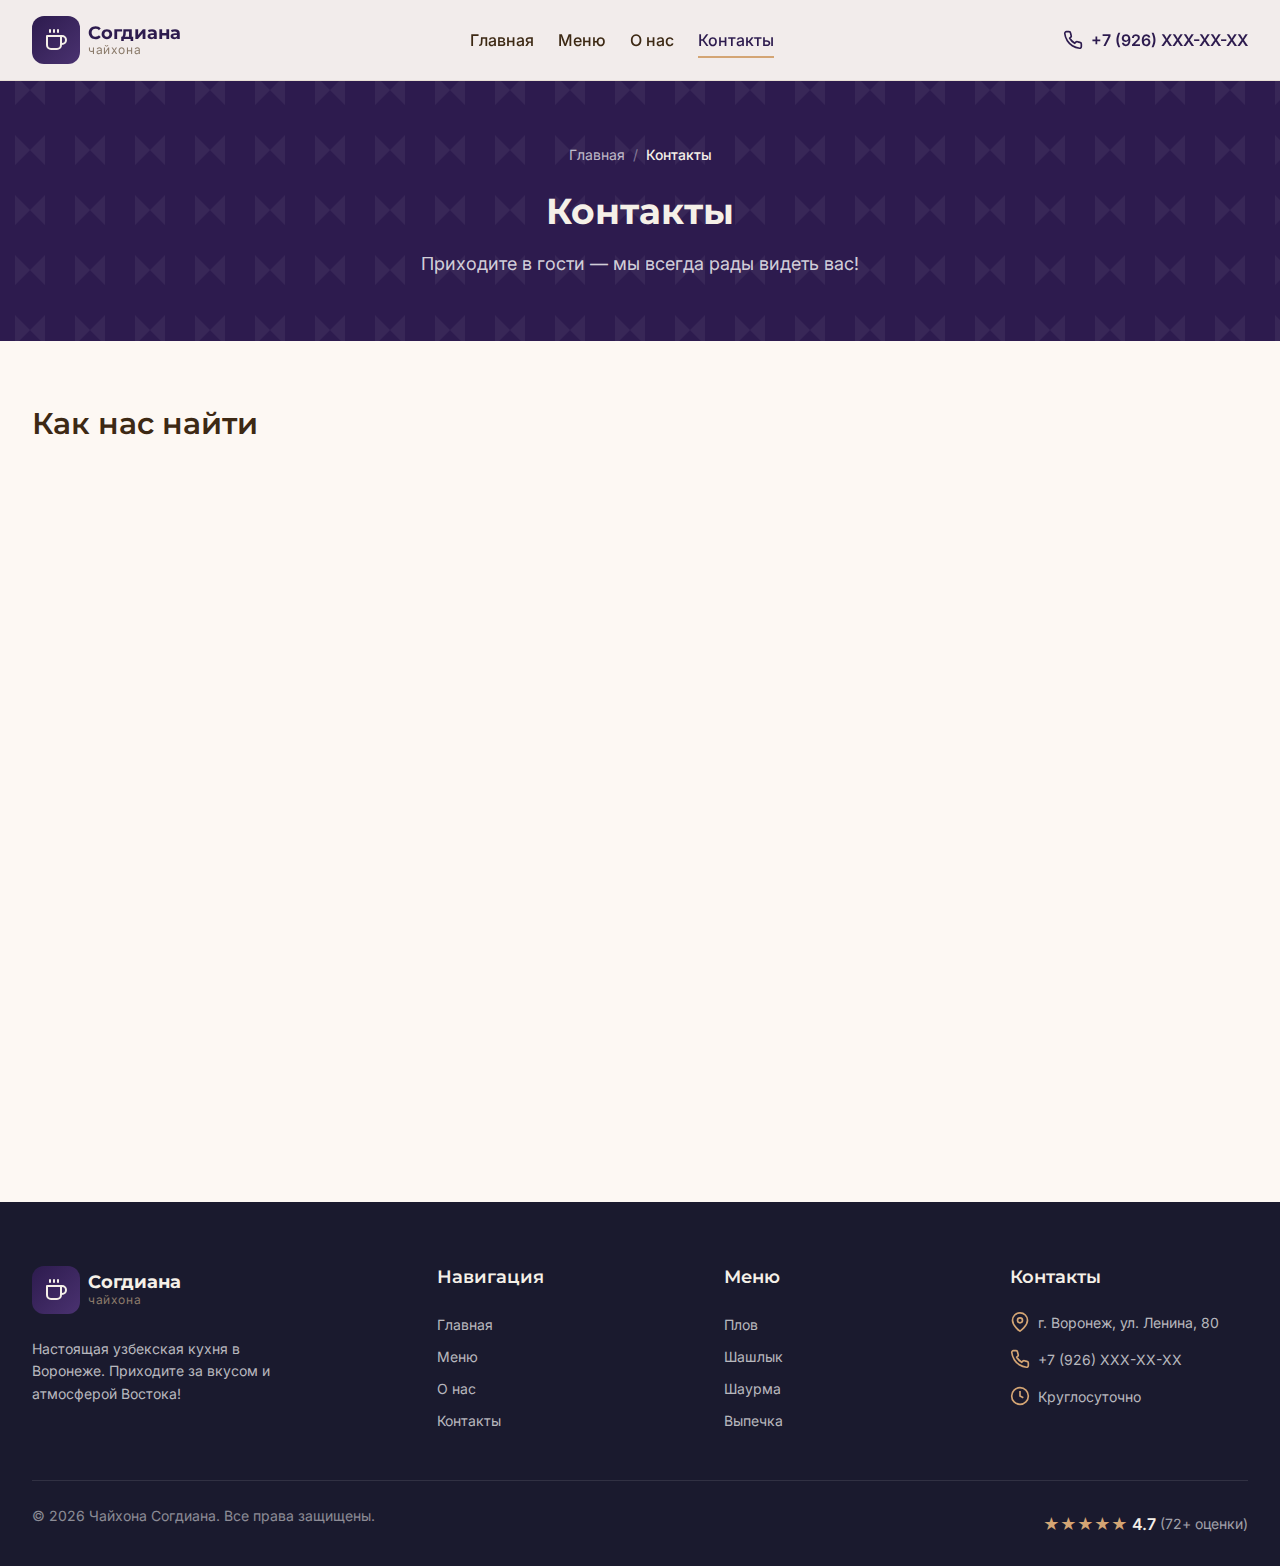
<file: contacts.html>
<!DOCTYPE html>
<html lang="ru">
<head>
  <meta charset="UTF-8">
  <meta name="viewport" content="width=device-width, initial-scale=1.0">
  <meta name="description" content="Контакты чайхоны Согдиана в Воронеже. Адрес: ул. Ленина, 80. Работаем круглосуточно. Телефон для заказа.">
  <meta name="keywords" content="контакты, чайхона, Согдиана, Воронеж, адрес, телефон, как добраться, карта">

  <!-- Open Graph -->
  <meta property="og:title" content="Контакты — Чайхона Согдиана">
  <meta property="og:description" content="Адрес: г. Воронеж, ул. Ленина, 80. Работаем круглосуточно!">
  <meta property="og:type" content="website">
  <meta property="og:locale" content="ru_RU">

  <title>Контакты — Чайхона Согдиана | Как добраться</title>

  <!-- Favicon -->
  <link rel="icon" type="image/svg+xml" href="data:image/svg+xml,%3Csvg xmlns='http://www.w3.org/2000/svg' viewBox='0 0 100 100'%3E%3Ctext y='.9em' font-size='90'%3E🫖%3C/text%3E%3C/svg%3E">

  <!-- Стили -->
  <link rel="stylesheet" href="css/style.css">
  <link rel="stylesheet" href="css/components.css">
  <link rel="stylesheet" href="css/responsive.css">
</head>
<body>
  <!-- Шапка -->
  <header class="header">
    <div class="container">
      <div class="header__inner">
        <!-- Логотип -->
        <a href="index.html" class="logo">
          <span class="logo__icon">
              <svg width="24" height="24" viewBox="0 0 24 24" fill="none" stroke="currentColor" stroke-width="2" stroke-linecap="round" stroke-linejoin="round">
                <path d="M17 8h1a4 4 0 1 1 0 8h-1"/>
                <path d="M3 8h14v9a4 4 0 0 1-4 4H7a4 4 0 0 1-4-4Z"/>
                <line x1="6" y1="2" x2="6" y2="4"/>
                <line x1="10" y1="2" x2="10" y2="4"/>
                <line x1="14" y1="2" x2="14" y2="4"/>
              </svg>
            </span>
          <span class="logo__text">
            <span class="logo__name">Согдиана</span>
            <span class="logo__tagline">чайхона</span>
          </span>
        </a>

        <!-- Навигация (десктоп) -->
        <nav class="nav">
          <ul class="nav__list">
            <li><a href="index.html" class="nav__link">Главная</a></li>
            <li><a href="menu.html" class="nav__link">Меню</a></li>
            <li><a href="about.html" class="nav__link">О нас</a></li>
            <li><a href="contacts.html" class="nav__link nav__link--active">Контакты</a></li>
          </ul>
        </nav>

        <!-- Телефон -->
        <a href="tel:+79260000000" class="header__phone">
          <svg class="header__phone-icon" viewBox="0 0 24 24" fill="none" stroke="currentColor" stroke-width="2">
            <path d="M22 16.92v3a2 2 0 0 1-2.18 2 19.79 19.79 0 0 1-8.63-3.07 19.5 19.5 0 0 1-6-6 19.79 19.79 0 0 1-3.07-8.67A2 2 0 0 1 4.11 2h3a2 2 0 0 1 2 1.72 12.84 12.84 0 0 0 .7 2.81 2 2 0 0 1-.45 2.11L8.09 9.91a16 16 0 0 0 6 6l1.27-1.27a2 2 0 0 1 2.11-.45 12.84 12.84 0 0 0 2.81.7A2 2 0 0 1 22 16.92z"/>
          </svg>
          <span>+7 (926) XXX-XX-XX</span>
        </a>

        <!-- Бургер (мобильный) -->
        <button class="burger" aria-label="Открыть меню">
          <span class="burger__line"></span>
          <span class="burger__line"></span>
          <span class="burger__line"></span>
        </button>
      </div>
    </div>
  </header>

  <!-- Мобильная навигация -->
  <div class="mobile-nav__overlay"></div>
  <nav class="mobile-nav">
    <ul class="mobile-nav__list">
      <li><a href="index.html" class="mobile-nav__link">Главная</a></li>
      <li><a href="menu.html" class="mobile-nav__link">Меню</a></li>
      <li><a href="about.html" class="mobile-nav__link">О нас</a></li>
      <li><a href="contacts.html" class="mobile-nav__link mobile-nav__link--active">Контакты</a></li>
    </ul>
    <div class="mobile-nav__phone">
      <a href="tel:+79260000000" class="btn btn--primary btn--block">
        <svg width="20" height="20" viewBox="0 0 24 24" fill="none" stroke="currentColor" stroke-width="2">
          <path d="M22 16.92v3a2 2 0 0 1-2.18 2 19.79 19.79 0 0 1-8.63-3.07 19.5 19.5 0 0 1-6-6 19.79 19.79 0 0 1-3.07-8.67A2 2 0 0 1 4.11 2h3a2 2 0 0 1 2 1.72 12.84 12.84 0 0 0 .7 2.81 2 2 0 0 1-.45 2.11L8.09 9.91a16 16 0 0 0 6 6l1.27-1.27a2 2 0 0 1 2.11-.45 12.84 12.84 0 0 0 2.81.7A2 2 0 0 1 22 16.92z"/>
        </svg>
        Позвонить
      </a>
    </div>
  </nav>

  <main>
    <!-- Баннер страницы -->
    <section class="page-banner">
      <div class="container">
        <div class="page-banner__content">
          <nav class="breadcrumbs" style="justify-content: center; margin-bottom: var(--spacing-lg);">
            <span class="breadcrumbs__item">
              <a href="index.html" class="breadcrumbs__link">Главная</a>
            </span>
            <span class="breadcrumbs__item">
              <span class="breadcrumbs__current">Контакты</span>
            </span>
          </nav>
          <h1 class="page-banner__title">Контакты</h1>
          <p class="page-banner__description">
            Приходите в гости — мы всегда рады видеть вас!
          </p>
        </div>
      </div>
    </section>

    <!-- Контактная информация и карта -->
    <section class="section">
      <div class="container">
        <div class="contacts-layout" style="display: grid; grid-template-columns: repeat(auto-fit, minmax(300px, 1fr)); gap: var(--spacing-2xl);">
          <!-- Левая колонка: информация -->
          <div>
            <h2 style="margin-bottom: var(--spacing-xl);">Как нас найти</h2>

            <!-- Адрес -->
            <div class="info-box" style="margin-bottom: var(--spacing-lg);" data-animate>
              <div class="info-box__icon">📍</div>
              <div class="info-box__content">
                <h4 class="info-box__title">Адрес</h4>
                <p class="info-box__text" style="font-size: var(--text-lg); color: var(--color-text-primary);">
                  г. Воронеж, ул. Ленина, 80
                </p>
                <p class="info-box__text" style="margin-top: var(--spacing-sm);">
                  Рядом с остановкой «Площадь Ленина»
                </p>
              </div>
            </div>

            <!-- Телефон -->
            <div class="info-box" style="margin-bottom: var(--spacing-lg);" data-animate data-animate-delay="100">
              <div class="info-box__icon">📞</div>
              <div class="info-box__content">
                <h4 class="info-box__title">Телефон</h4>
                <p class="info-box__text">
                  <a href="tel:+79260000000" style="font-size: var(--text-xl); font-weight: 600; color: var(--color-primary);">
                    +7 (926) XXX-XX-XX
                  </a>
                </p>
                <p class="info-box__text" style="margin-top: var(--spacing-sm);">
                  Звоните для заказа или бронирования столика
                </p>
              </div>
            </div>

            <!-- Время работы -->
            <div class="info-box" style="margin-bottom: var(--spacing-lg);" data-animate data-animate-delay="200">
              <div class="info-box__icon">🕐</div>
              <div class="info-box__content">
                <h4 class="info-box__title">Режим работы</h4>
                <p class="info-box__text" style="font-size: var(--text-lg); color: var(--color-success); font-weight: 600;">
                  Круглосуточно
                </p>
                <p class="info-box__text" style="margin-top: var(--spacing-sm);">
                  Работаем без выходных, 24 часа в сутки
                </p>
              </div>
            </div>

            <!-- Рейтинг -->
            <div class="info-box" data-animate data-animate-delay="300">
              <div class="info-box__icon">⭐</div>
              <div class="info-box__content">
                <h4 class="info-box__title">Рейтинг на Яндекс.Картах</h4>
                <div class="rating" style="margin-top: var(--spacing-sm);">
                  <div class="rating__stars" style="color: var(--color-secondary); font-size: var(--text-xl);">★★★★★</div>
                  <span class="rating__value" style="font-size: var(--text-xl);">4.7</span>
                  <span class="rating__count">(72+ оценки)</span>
                </div>
              </div>
            </div>
          </div>

          <!-- Правая колонка: карта -->
          <div data-animate data-animate-delay="200">
            <div class="map-container">
              <!-- Яндекс.Карты embed с адресом: Воронеж, ул. Ленина, 80 -->
              <iframe
                src="https://yandex.ru/map-widget/v1/?ll=39.200269%2C51.660781&z=16&pt=39.200269%2C51.660781%2Cpm2rdm&text=%D0%92%D0%BE%D1%80%D0%BE%D0%BD%D0%B5%D0%B6%2C%20%D1%83%D0%BB.%20%D0%9B%D0%B5%D0%BD%D0%B8%D0%BD%D0%B0%2C%2080"
                width="100%"
                height="400"
                frameborder="0"
                allowfullscreen="true"
                style="display: block; border-radius: var(--radius-xl);"
                title="Карта расположения чайхоны Согдиана — Воронеж, ул. Ленина, 80"
              ></iframe>
            </div>

            <div style="margin-top: var(--spacing-lg); display: flex; align-items: center; justify-content: center; gap: var(--spacing-md);">
              <a
                href="https://yandex.ru/maps/?text=%D0%A7%D0%B0%D0%B9%D1%85%D0%BE%D0%BD%D0%B0%20%D0%A1%D0%BE%D0%B3%D0%B4%D0%B8%D0%B0%D0%BD%D0%B0%20%D0%92%D0%BE%D1%80%D0%BE%D0%BD%D0%B5%D0%B6"
                target="_blank"
                rel="noopener noreferrer"
                class="btn btn--outline"
                style="display: inline-flex; align-items: center; gap: var(--spacing-sm);"
              >
                <svg width="20" height="20" viewBox="0 0 24 24" fill="none" stroke="currentColor" stroke-width="2" style="flex-shrink: 0;">
                  <path d="M21 10c0 7-9 13-9 13s-9-6-9-13a9 9 0 0 1 18 0z"/>
                  <circle cx="12" cy="10" r="3"/>
                </svg>
                Открыть в Яндекс Картах
              </a>
              <span style="font-size: var(--text-xs); color: var(--color-text-muted);">
                Данные карты © Яндекс
              </span>
            </div>
          </div>
        </div>
      </div>
    </section>

  </main>

  <!-- Футер -->
  <footer class="footer">
    <div class="container">
      <div class="footer__grid">
        <!-- Бренд -->
        <div class="footer__brand">
          <div class="footer__logo">
            <a href="index.html" class="logo">
              <span class="logo__icon">
              <svg width="24" height="24" viewBox="0 0 24 24" fill="none" stroke="currentColor" stroke-width="2" stroke-linecap="round" stroke-linejoin="round">
                <path d="M17 8h1a4 4 0 1 1 0 8h-1"/>
                <path d="M3 8h14v9a4 4 0 0 1-4 4H7a4 4 0 0 1-4-4Z"/>
                <line x1="6" y1="2" x2="6" y2="4"/>
                <line x1="10" y1="2" x2="10" y2="4"/>
                <line x1="14" y1="2" x2="14" y2="4"/>
              </svg>
            </span>
              <span class="logo__text">
                <span class="logo__name">Согдиана</span>
                <span class="logo__tagline">чайхона</span>
              </span>
            </a>
          </div>
          <p class="footer__description">
            Настоящая узбекская кухня в Воронеже. Приходите за вкусом и атмосферой Востока!
          </p>
        </div>

        <!-- Навигация -->
        <div>
          <h4 class="footer__title">Навигация</h4>
          <ul class="footer__links">
            <li><a href="index.html" class="footer__link">Главная</a></li>
            <li><a href="menu.html" class="footer__link">Меню</a></li>
            <li><a href="about.html" class="footer__link">О нас</a></li>
            <li><a href="contacts.html" class="footer__link">Контакты</a></li>
          </ul>
        </div>

        <!-- Меню -->
        <div>
          <h4 class="footer__title">Меню</h4>
          <ul class="footer__links">
            <li><a href="menu.html#plov" class="footer__link">Плов</a></li>
            <li><a href="menu.html#shashlik" class="footer__link">Шашлык</a></li>
            <li><a href="menu.html#shawarma" class="footer__link">Шаурма</a></li>
            <li><a href="menu.html#bakery" class="footer__link">Выпечка</a></li>
          </ul>
        </div>

        <!-- Контакты -->
        <div>
          <h4 class="footer__title">Контакты</h4>
          <div class="footer__contact-item">
            <svg class="footer__contact-icon" viewBox="0 0 24 24" fill="none" stroke="currentColor" stroke-width="2">
              <path d="M21 10c0 7-9 13-9 13s-9-6-9-13a9 9 0 0 1 18 0z"/>
              <circle cx="12" cy="10" r="3"/>
            </svg>
            <span>г. Воронеж, ул. Ленина, 80</span>
          </div>
          <div class="footer__contact-item">
            <svg class="footer__contact-icon" viewBox="0 0 24 24" fill="none" stroke="currentColor" stroke-width="2">
              <path d="M22 16.92v3a2 2 0 0 1-2.18 2 19.79 19.79 0 0 1-8.63-3.07 19.5 19.5 0 0 1-6-6 19.79 19.79 0 0 1-3.07-8.67A2 2 0 0 1 4.11 2h3a2 2 0 0 1 2 1.72 12.84 12.84 0 0 0 .7 2.81 2 2 0 0 1-.45 2.11L8.09 9.91a16 16 0 0 0 6 6l1.27-1.27a2 2 0 0 1 2.11-.45 12.84 12.84 0 0 0 2.81.7A2 2 0 0 1 22 16.92z"/>
            </svg>
            <a href="tel:+79260000000" style="color: inherit;">+7 (926) XXX-XX-XX</a>
          </div>
          <div class="footer__contact-item">
            <svg class="footer__contact-icon" viewBox="0 0 24 24" fill="none" stroke="currentColor" stroke-width="2">
              <circle cx="12" cy="12" r="10"/>
              <polyline points="12 6 12 12 16 14"/>
            </svg>
            <span>Круглосуточно</span>
          </div>
        </div>
      </div>

      <!-- Нижняя часть -->
      <div class="footer__bottom">
        <p class="footer__copyright">
          © 2026 Чайхона Согдиана. Все права защищены.
        </p>
        <div class="rating">
          <div class="rating__stars">★★★★★</div>
          <span class="rating__value">4.7</span>
          <span class="rating__count">(72+ оценки)</span>
        </div>
      </div>
    </div>
  </footer>

  <!-- Скрипты -->
  <script src="js/main.js"></script>
</body>
</html>
</file>
<file: css/style.css>
/* =============================================
   Чайхона Согдиана — Дизайн-система
   Концепция: "Современный Восток"
   ============================================= */

/* Google Fonts - Inter + Montserrat (более читаемые шрифты) */
@import url('https://fonts.googleapis.com/css2?family=Inter:wght@300;400;500;600;700&family=Montserrat:wght@400;500;600;700&display=swap');

/* =============================================
   CSS Переменные
   ============================================= */
:root {
  /* Основные цвета */
  --color-primary: #2D1B4E;        /* Глубокий фиолетовый (с вывески) */
  --color-primary-light: #4A3270;  /* Светлее для hover */
  --color-secondary: #D4A574;      /* Тёплый золотистый/песочный */
  --color-secondary-dark: #B8895A; /* Темнее для hover */
  --color-accent: #C17F59;         /* Терракотовый акцент */

  /* Фоны */
  --color-bg-light: #FDF8F3;       /* Кремовый/тёплый белый */
  --color-bg-cream: #F7F0E8;       /* Чуть темнее для секций */
  --color-bg-dark: #1A1A2E;        /* Для тёмных секций */
  --color-bg-white: #FFFFFF;       /* Чистый белый */

  /* Текст */
  --color-text-primary: #3D2914;   /* Тёмно-коричневый */
  --color-text-secondary: #6B5B4F; /* Вторичный текст */
  --color-text-light: #F5F0E8;     /* Светлый на тёмном фоне */
  --color-text-muted: #8B7B6B;     /* Приглушённый */

  /* Утилиты */
  --color-success: #4A7C59;        /* Зелёный для "В наличии" */
  --color-warning: #D4A574;        /* Предупреждение */
  --color-error: #C17F59;          /* Ошибка */
  --color-border: #E8DFD5;         /* Мягкие границы */
  --color-border-dark: #D5C9BC;    /* Темнее для контраста */

  /* Тени */
  --shadow-sm: 0 1px 2px rgba(61, 41, 20, 0.05);
  --shadow-md: 0 4px 6px rgba(61, 41, 20, 0.07), 0 2px 4px rgba(61, 41, 20, 0.05);
  --shadow-lg: 0 10px 15px rgba(61, 41, 20, 0.1), 0 4px 6px rgba(61, 41, 20, 0.05);
  --shadow-xl: 0 20px 25px rgba(61, 41, 20, 0.12), 0 10px 10px rgba(61, 41, 20, 0.04);

  /* Типографика */
  --font-display: 'Montserrat', -apple-system, BlinkMacSystemFont, sans-serif;
  --font-body: 'Inter', -apple-system, BlinkMacSystemFont, sans-serif;
  --font-accent: 'Montserrat', -apple-system, BlinkMacSystemFont, sans-serif;

  /* Размеры шрифтов */
  --text-xs: 0.75rem;      /* 12px */
  --text-sm: 0.875rem;     /* 14px */
  --text-base: 1rem;       /* 16px */
  --text-lg: 1.125rem;     /* 18px */
  --text-xl: 1.25rem;      /* 20px */
  --text-2xl: 1.5rem;      /* 24px */
  --text-3xl: 1.875rem;    /* 30px */
  --text-4xl: 2.25rem;     /* 36px */
  --text-5xl: 3rem;        /* 48px */
  --text-6xl: 3.75rem;     /* 60px */

  /* Высота строки */
  --leading-tight: 1.25;
  --leading-snug: 1.375;
  --leading-normal: 1.5;
  --leading-relaxed: 1.625;

  /* Отступы */
  --spacing-xs: 0.25rem;   /* 4px */
  --spacing-sm: 0.5rem;    /* 8px */
  --spacing-md: 1rem;      /* 16px */
  --spacing-lg: 1.5rem;    /* 24px */
  --spacing-xl: 2rem;      /* 32px */
  --spacing-2xl: 3rem;     /* 48px */
  --spacing-3xl: 4rem;     /* 64px */
  --spacing-4xl: 6rem;     /* 96px */

  /* Скругления */
  --radius-sm: 4px;
  --radius-md: 8px;
  --radius-lg: 12px;
  --radius-xl: 16px;
  --radius-2xl: 24px;
  --radius-full: 9999px;

  /* Переходы */
  --transition-fast: 150ms ease;
  --transition-base: 250ms ease;
  --transition-slow: 350ms ease;

  /* Контейнер */
  --container-sm: 640px;
  --container-md: 768px;
  --container-lg: 1024px;
  --container-xl: 1280px;
  --container-padding: 1rem;

  /* Z-index */
  --z-dropdown: 100;
  --z-sticky: 200;
  --z-fixed: 300;
  --z-modal-backdrop: 400;
  --z-modal: 500;
  --z-tooltip: 600;
}

/* =============================================
   Сброс и базовые стили
   ============================================= */
*,
*::before,
*::after {
  box-sizing: border-box;
  margin: 0;
  padding: 0;
}

html {
  font-size: 16px;
  scroll-behavior: smooth;
  -webkit-text-size-adjust: 100%;
}

body {
  font-family: var(--font-body);
  font-size: var(--text-base);
  font-weight: 400;
  line-height: var(--leading-normal);
  color: var(--color-text-primary);
  background-color: var(--color-bg-light);
  -webkit-font-smoothing: antialiased;
  -moz-osx-font-smoothing: grayscale;
  min-height: 100vh;
  display: flex;
  flex-direction: column;
}

main {
  flex: 1;
}

img,
picture,
video,
canvas,
svg {
  display: block;
  max-width: 100%;
  height: auto;
}

a {
  color: inherit;
  text-decoration: none;
  transition: color var(--transition-fast);
}

a:hover {
  color: var(--color-primary);
}

button {
  font-family: inherit;
  font-size: inherit;
  cursor: pointer;
  border: none;
  background: none;
}

ul,
ol {
  list-style: none;
}

input,
textarea,
select {
  font-family: inherit;
  font-size: inherit;
}

/* =============================================
   Типографика
   ============================================= */
h1, h2, h3, h4, h5, h6 {
  font-family: var(--font-display);
  font-weight: 600;
  line-height: var(--leading-tight);
  color: var(--color-text-primary);
}

h1 {
  font-size: var(--text-4xl);
  font-weight: 700;
}

h2 {
  font-size: var(--text-3xl);
}

h3 {
  font-size: var(--text-2xl);
}

h4 {
  font-size: var(--text-xl);
}

h5 {
  font-size: var(--text-lg);
}

h6 {
  font-size: var(--text-base);
}

p {
  margin-bottom: var(--spacing-md);
}

p:last-child {
  margin-bottom: 0;
}

.text-display {
  font-family: var(--font-display);
}

.text-accent {
  font-family: var(--font-accent);
}

/* =============================================
   Контейнер
   ============================================= */
.container {
  width: 100%;
  max-width: var(--container-xl);
  margin-left: auto;
  margin-right: auto;
  padding-left: var(--container-padding);
  padding-right: var(--container-padding);
}

.container--sm {
  max-width: var(--container-sm);
}

.container--md {
  max-width: var(--container-md);
}

.container--lg {
  max-width: var(--container-lg);
}

/* =============================================
   Секции
   ============================================= */
.section {
  padding-top: var(--spacing-3xl);
  padding-bottom: var(--spacing-3xl);
}

.section--sm {
  padding-top: var(--spacing-2xl);
  padding-bottom: var(--spacing-2xl);
}

.section--lg {
  padding-top: var(--spacing-4xl);
  padding-bottom: var(--spacing-4xl);
}

.section--cream {
  background-color: var(--color-bg-cream);
}

.section--dark {
  background-color: var(--color-bg-dark);
  color: var(--color-text-light);
}

.section--dark h1,
.section--dark h2,
.section--dark h3,
.section--dark h4 {
  color: var(--color-text-light);
}

/* =============================================
   Заголовки секций
   ============================================= */
.section-header {
  text-align: center;
  margin-bottom: var(--spacing-2xl);
}

.section-header__subtitle {
  font-family: var(--font-accent);
  font-size: var(--text-sm);
  font-weight: 500;
  text-transform: uppercase;
  letter-spacing: 0.1em;
  color: var(--color-secondary-dark);
  margin-bottom: var(--spacing-sm);
}

.section-header__title {
  margin-bottom: var(--spacing-md);
}

.section-header__description {
  font-size: var(--text-lg);
  color: var(--color-text-secondary);
  max-width: 600px;
  margin-left: auto;
  margin-right: auto;
}

/* Декоративный разделитель */
.section-header__divider {
  display: flex;
  align-items: center;
  justify-content: center;
  gap: var(--spacing-md);
  margin-top: var(--spacing-lg);
}

.section-header__divider::before,
.section-header__divider::after {
  content: '';
  width: 60px;
  height: 1px;
  background: linear-gradient(90deg, transparent, var(--color-secondary), transparent);
}

.section-header__divider-icon {
  color: var(--color-secondary);
  font-size: var(--text-lg);
}

/* =============================================
   Утилиты
   ============================================= */
.text-center {
  text-align: center;
}

.text-left {
  text-align: left;
}

.text-right {
  text-align: right;
}

.text-primary {
  color: var(--color-primary);
}

.text-secondary {
  color: var(--color-secondary);
}

.text-accent {
  color: var(--color-accent);
}

.text-muted {
  color: var(--color-text-muted);
}

.font-bold {
  font-weight: 700;
}

.font-semibold {
  font-weight: 600;
}

.font-medium {
  font-weight: 500;
}

/* Скрытый текст (для доступности) */
.sr-only {
  position: absolute;
  width: 1px;
  height: 1px;
  padding: 0;
  margin: -1px;
  overflow: hidden;
  clip: rect(0, 0, 0, 0);
  white-space: nowrap;
  border: 0;
}

/* Ленивая загрузка изображений */
img[loading="lazy"] {
  opacity: 0;
  transition: opacity var(--transition-base);
}

img[loading="lazy"].loaded,
img[loading="lazy"]:not([src=""]) {
  opacity: 1;
}

/* =============================================
   Декоративные элементы
   ============================================= */
/* Восточный паттерн как фон */
.pattern-overlay {
  position: relative;
}

.pattern-overlay::before {
  content: '';
  position: absolute;
  top: 0;
  left: 0;
  right: 0;
  bottom: 0;
  background-image: url("data:image/svg+xml,%3Csvg width='60' height='60' viewBox='0 0 60 60' xmlns='http://www.w3.org/2000/svg'%3E%3Cg fill='none' fill-rule='evenodd'%3E%3Cg fill='%23D4A574' fill-opacity='0.05'%3E%3Cpath d='M30 30L15 15v30l15-15zm0 0l15 15V15L30 30z'/%3E%3C/g%3E%3C/g%3E%3C/svg%3E");
  pointer-events: none;
  z-index: 0;
}

.pattern-overlay > * {
  position: relative;
  z-index: 1;
}

/* Градиент для фото */
.image-overlay {
  position: relative;
}

.image-overlay::after {
  content: '';
  position: absolute;
  top: 0;
  left: 0;
  right: 0;
  bottom: 0;
  background: linear-gradient(
    to bottom,
    rgba(45, 27, 78, 0.1),
    rgba(193, 127, 89, 0.15)
  );
  pointer-events: none;
}

/* =============================================
   Анимации
   ============================================= */
@keyframes fadeIn {
  from {
    opacity: 0;
  }
  to {
    opacity: 1;
  }
}

@keyframes fadeInUp {
  from {
    opacity: 0;
    transform: translateY(20px);
  }
  to {
    opacity: 1;
    transform: translateY(0);
  }
}

@keyframes slideInLeft {
  from {
    opacity: 0;
    transform: translateX(-20px);
  }
  to {
    opacity: 1;
    transform: translateX(0);
  }
}

@keyframes pulse {
  0%, 100% {
    opacity: 1;
  }
  50% {
    opacity: 0.7;
  }
}

.animate-fade-in {
  animation: fadeIn var(--transition-slow) ease-out;
}

.animate-fade-in-up {
  animation: fadeInUp var(--transition-slow) ease-out;
}

/* Для скрытия элементов до анимации */
[data-animate] {
  opacity: 0;
}

[data-animate].animated {
  animation: fadeInUp 0.6s ease-out forwards;
}
</file>
<file: css/components.css>
/* =============================================
   Чайхона Согдиана — Компоненты
   ============================================= */

/* =============================================
   Шапка сайта (Header)
   ============================================= */
.header {
  position: fixed;
  top: 0;
  left: 0;
  right: 0;
  z-index: var(--z-fixed);
  background-color: rgba(253, 248, 243, 0.95);
  backdrop-filter: blur(10px);
  border-bottom: 1px solid var(--color-border);
  transition: all var(--transition-base);
}

.header--scrolled {
  box-shadow: var(--shadow-md);
}

.header__inner {
  display: flex;
  align-items: center;
  justify-content: space-between;
  padding: var(--spacing-md) 0;
  gap: var(--spacing-lg);
}

/* Логотип */
.logo {
  display: flex;
  align-items: center;
  gap: var(--spacing-sm);
  font-family: var(--font-display);
  font-size: var(--text-xl);
  font-weight: 700;
  color: var(--color-primary);
  text-decoration: none;
  transition: opacity var(--transition-fast);
}

.logo:hover {
  opacity: 0.9;
  color: var(--color-primary);
}

.logo__icon {
  width: 48px;
  height: 48px;
  background: linear-gradient(135deg, var(--color-primary), var(--color-primary-light));
  border-radius: var(--radius-lg);
  display: flex;
  align-items: center;
  justify-content: center;
  font-size: var(--text-2xl);
  color: var(--color-text-light);
}

.logo__text {
  display: flex;
  flex-direction: column;
  line-height: 1.1;
}

.logo__name {
  font-size: var(--text-lg);
  font-weight: 700;
}

.logo__tagline {
  font-family: var(--font-body);
  font-size: var(--text-xs);
  font-weight: 400;
  color: var(--color-text-muted);
  letter-spacing: 0.05em;
}

/* Навигация */
.nav {
  display: flex;
  align-items: center;
  gap: var(--spacing-xl);
}

.nav__list {
  display: flex;
  align-items: center;
  gap: var(--spacing-lg);
}

.nav__link {
  font-family: var(--font-body);
  font-size: var(--text-base);
  font-weight: 500;
  color: var(--color-text-primary);
  padding: var(--spacing-sm) 0;
  position: relative;
  transition: color var(--transition-fast);
}

.nav__link::after {
  content: '';
  position: absolute;
  bottom: 0;
  left: 0;
  right: 0;
  height: 2px;
  background-color: var(--color-secondary);
  transform: scaleX(0);
  transition: transform var(--transition-base);
}

.nav__link:hover,
.nav__link--active {
  color: var(--color-primary);
}

.nav__link:hover::after,
.nav__link--active::after {
  transform: scaleX(1);
}

/* Кнопка телефона в шапке */
.header__phone {
  display: flex;
  align-items: center;
  gap: var(--spacing-sm);
  font-weight: 600;
  color: var(--color-primary);
}

.header__phone-icon {
  width: 20px;
  height: 20px;
}

/* Мобильное меню (бургер) */
.burger {
  display: none;
  flex-direction: column;
  justify-content: center;
  gap: 5px;
  width: 32px;
  height: 32px;
  padding: 4px;
  cursor: pointer;
  z-index: var(--z-modal);
}

.burger__line {
  display: block;
  width: 100%;
  height: 2px;
  background-color: var(--color-primary);
  border-radius: 2px;
  transition: all var(--transition-base);
}

.burger--active .burger__line:nth-child(1) {
  transform: rotate(45deg) translate(5px, 5px);
}

.burger--active .burger__line:nth-child(2) {
  opacity: 0;
}

.burger--active .burger__line:nth-child(3) {
  transform: rotate(-45deg) translate(5px, -5px);
}

/* Мобильная навигация */
.mobile-nav {
  position: fixed;
  top: 0;
  right: 0;
  bottom: 0;
  width: 100%;
  max-width: 320px;
  background-color: var(--color-bg-light);
  padding: calc(80px + var(--spacing-xl)) var(--spacing-xl) var(--spacing-xl);
  transform: translateX(100%);
  transition: transform var(--transition-base);
  z-index: var(--z-modal-backdrop);
  box-shadow: var(--shadow-xl);
}

.mobile-nav--open {
  transform: translateX(0);
}

.mobile-nav__overlay {
  position: fixed;
  inset: 0;
  background-color: rgba(0, 0, 0, 0.5);
  opacity: 0;
  visibility: hidden;
  transition: all var(--transition-base);
  z-index: calc(var(--z-modal-backdrop) - 1);
}

.mobile-nav__overlay--visible {
  opacity: 1;
  visibility: visible;
}

.mobile-nav__list {
  display: flex;
  flex-direction: column;
  gap: var(--spacing-md);
}

.mobile-nav__link {
  display: block;
  font-size: var(--text-lg);
  font-weight: 500;
  padding: var(--spacing-md);
  border-radius: var(--radius-md);
  transition: background-color var(--transition-fast);
}

.mobile-nav__link:hover,
.mobile-nav__link--active {
  background-color: var(--color-bg-cream);
  color: var(--color-primary);
}

.mobile-nav__phone {
  margin-top: var(--spacing-xl);
  padding-top: var(--spacing-xl);
  border-top: 1px solid var(--color-border);
}

/* =============================================
   Кнопки
   ============================================= */
.btn {
  display: inline-flex;
  align-items: center;
  justify-content: center;
  gap: var(--spacing-sm);
  padding: var(--spacing-md) var(--spacing-xl);
  font-family: var(--font-body);
  font-size: var(--text-base);
  font-weight: 600;
  line-height: 1;
  text-align: center;
  text-decoration: none;
  border: 2px solid transparent;
  border-radius: var(--radius-lg);
  cursor: pointer;
  transition: all var(--transition-fast);
}

.btn:focus {
  outline: none;
  box-shadow: 0 0 0 3px rgba(45, 27, 78, 0.2);
}

/* Основная кнопка */
.btn--primary {
  background-color: var(--color-primary);
  color: var(--color-text-light);
  border-color: var(--color-primary);
}

.btn--primary:hover {
  background-color: var(--color-primary-light);
  border-color: var(--color-primary-light);
  color: var(--color-text-light);
}

/* Вторичная кнопка */
.btn--secondary {
  background-color: var(--color-secondary);
  color: var(--color-text-primary);
  border-color: var(--color-secondary);
}

.btn--secondary:hover {
  background-color: var(--color-secondary-dark);
  border-color: var(--color-secondary-dark);
  color: var(--color-text-primary);
}

/* Контурная кнопка */
.btn--outline {
  background-color: transparent;
  color: var(--color-primary);
  border-color: var(--color-primary);
}

.btn--outline:hover {
  background-color: var(--color-primary);
  color: var(--color-text-light);
}

/* Светлая контурная */
.btn--outline-light {
  background-color: transparent;
  color: var(--color-text-light);
  border-color: var(--color-text-light);
}

.btn--outline-light:hover {
  background-color: var(--color-text-light);
  color: var(--color-primary);
}

/* Размеры кнопок */
.btn--sm {
  padding: var(--spacing-sm) var(--spacing-md);
  font-size: var(--text-sm);
}

.btn--lg {
  padding: var(--spacing-lg) var(--spacing-2xl);
  font-size: var(--text-lg);
}

/* Кнопка на всю ширину */
.btn--block {
  width: 100%;
}

/* Иконка в кнопке */
.btn__icon {
  width: 20px;
  height: 20px;
  flex-shrink: 0;
}

/* =============================================
   Карточки
   ============================================= */
.card {
  background-color: var(--color-bg-white);
  border-radius: var(--radius-xl);
  overflow: hidden;
  box-shadow: var(--shadow-md);
  transition: all var(--transition-base);
}

.card:hover {
  transform: translateY(-4px);
  box-shadow: var(--shadow-lg);
}

.card__image {
  position: relative;
  aspect-ratio: 4/3;
  overflow: hidden;
}

.card__image img {
  width: 100%;
  height: 100%;
  object-fit: cover;
  transition: transform var(--transition-slow);
}

.card:hover .card__image img {
  transform: scale(1.05);
}

.card__badge {
  position: absolute;
  top: var(--spacing-md);
  left: var(--spacing-md);
  padding: var(--spacing-xs) var(--spacing-sm);
  background-color: var(--color-secondary);
  color: var(--color-text-primary);
  font-size: var(--text-xs);
  font-weight: 600;
  border-radius: var(--radius-full);
}

.card__content {
  padding: var(--spacing-lg);
}

.card__title {
  font-family: var(--font-display);
  font-size: var(--text-lg);
  font-weight: 600;
  margin-bottom: var(--spacing-sm);
}

.card__description {
  color: var(--color-text-secondary);
  font-size: var(--text-sm);
  margin-bottom: var(--spacing-md);
}

.card__footer {
  display: flex;
  align-items: center;
  justify-content: space-between;
  gap: var(--spacing-md);
}

.card__price {
  font-family: var(--font-accent);
  font-size: var(--text-xl);
  font-weight: 600;
  color: var(--color-primary);
}

.card__weight {
  font-size: var(--text-sm);
  color: var(--color-text-muted);
}

/* Карточка блюда (для меню) */
.dish-card {
  display: flex;
  flex-direction: column;
  height: 100%;
}

.dish-card__content {
  flex: 1;
  display: flex;
  flex-direction: column;
}

.dish-card__description {
  flex: 1;
}

/* Горизонтальная карточка */
.card--horizontal {
  display: flex;
  flex-direction: row;
}

.card--horizontal .card__image {
  width: 120px;
  aspect-ratio: 1;
  flex-shrink: 0;
}

.card--horizontal .card__content {
  flex: 1;
  display: flex;
  flex-direction: column;
  justify-content: center;
}

/* =============================================
   Карточки преимуществ
   ============================================= */
.feature-card {
  text-align: center;
  padding: var(--spacing-xl);
}

.feature-card__icon {
  width: 80px;
  height: 80px;
  margin: 0 auto var(--spacing-lg);
  background: linear-gradient(135deg, var(--color-bg-cream), var(--color-bg-white));
  border-radius: var(--radius-2xl);
  display: flex;
  align-items: center;
  justify-content: center;
  font-size: var(--text-4xl);
  box-shadow: var(--shadow-md);
}

.feature-card__title {
  font-family: var(--font-display);
  font-size: var(--text-lg);
  font-weight: 600;
  margin-bottom: var(--spacing-sm);
}

.feature-card__description {
  color: var(--color-text-secondary);
  font-size: var(--text-sm);
}

/* =============================================
   Hero секция
   ============================================= */
.hero {
  position: relative;
  min-height: 100vh;
  display: flex;
  align-items: center;
  justify-content: center;
  padding-top: 80px; /* Высота шапки */
  overflow: hidden;
}

.hero__background {
  position: absolute;
  inset: 0;
  z-index: -1;
}

.hero__background img {
  width: 100%;
  height: 100%;
  object-fit: cover;
}

.hero__overlay {
  position: absolute;
  inset: 0;
  background: linear-gradient(
    135deg,
    rgba(45, 27, 78, 0.85) 0%,
    rgba(45, 27, 78, 0.7) 50%,
    rgba(193, 127, 89, 0.5) 100%
  );
}

.hero__content {
  position: relative;
  text-align: center;
  color: var(--color-text-light);
  max-width: 800px;
  padding: var(--spacing-xl);
}

.hero__subtitle {
  font-family: var(--font-accent);
  font-size: var(--text-sm);
  font-weight: 500;
  text-transform: uppercase;
  letter-spacing: 0.2em;
  color: var(--color-secondary);
  margin-bottom: var(--spacing-md);
}

.hero__title {
  font-size: var(--text-5xl);
  color: var(--color-text-light);
  margin-bottom: var(--spacing-lg);
}

.hero__description {
  font-size: var(--text-xl);
  color: rgba(255, 255, 255, 0.9);
  margin-bottom: var(--spacing-2xl);
  line-height: var(--leading-relaxed);
}

.hero__buttons {
  display: flex;
  flex-wrap: wrap;
  gap: var(--spacing-md);
  justify-content: center;
}

/* Скролл-индикатор */
.hero__scroll {
  position: absolute;
  bottom: var(--spacing-xl);
  left: 50%;
  transform: translateX(-50%);
  display: flex;
  flex-direction: column;
  align-items: center;
  gap: var(--spacing-sm);
  color: var(--color-text-light);
  opacity: 0.7;
  animation: pulse 2s infinite;
}

.hero__scroll-text {
  font-size: var(--text-xs);
  text-transform: uppercase;
  letter-spacing: 0.1em;
}

.hero__scroll-icon {
  width: 24px;
  height: 24px;
}

/* =============================================
   Галерея
   ============================================= */
.gallery {
  display: grid;
  grid-template-columns: repeat(auto-fit, minmax(280px, 1fr));
  gap: var(--spacing-lg);
}

.gallery__item {
  position: relative;
  aspect-ratio: 4/3;
  border-radius: var(--radius-xl);
  overflow: hidden;
  cursor: pointer;
}

.gallery__item img {
  width: 100%;
  height: 100%;
  object-fit: cover;
  transition: transform var(--transition-slow);
}

.gallery__item:hover img {
  transform: scale(1.1);
}

.gallery__item::after {
  content: '';
  position: absolute;
  inset: 0;
  background: linear-gradient(
    to bottom,
    transparent 50%,
    rgba(45, 27, 78, 0.7)
  );
  opacity: 0;
  transition: opacity var(--transition-base);
}

.gallery__item:hover::after {
  opacity: 1;
}

.gallery__caption {
  position: absolute;
  bottom: 0;
  left: 0;
  right: 0;
  padding: var(--spacing-lg);
  color: var(--color-text-light);
  transform: translateY(100%);
  transition: transform var(--transition-base);
  z-index: 1;
}

.gallery__item:hover .gallery__caption {
  transform: translateY(0);
}

/* =============================================
   Футер
   ============================================= */
.footer {
  background-color: var(--color-bg-dark);
  color: var(--color-text-light);
  padding-top: var(--spacing-3xl);
}

.footer__grid {
  display: grid;
  grid-template-columns: repeat(auto-fit, minmax(200px, 1fr));
  gap: var(--spacing-2xl);
  padding-bottom: var(--spacing-2xl);
}

.footer__brand {
  max-width: 280px;
}

.footer__logo {
  margin-bottom: var(--spacing-lg);
}

.footer__logo .logo {
  color: var(--color-text-light);
}

.footer__description {
  color: rgba(255, 255, 255, 0.7);
  font-size: var(--text-sm);
  line-height: var(--leading-relaxed);
}

.footer__title {
  font-family: var(--font-display);
  font-size: var(--text-lg);
  font-weight: 600;
  margin-bottom: var(--spacing-lg);
  color: var(--color-text-light);
}

.footer__links {
  display: flex;
  flex-direction: column;
  gap: var(--spacing-sm);
}

.footer__link {
  color: rgba(255, 255, 255, 0.7);
  font-size: var(--text-sm);
  transition: color var(--transition-fast);
}

.footer__link:hover {
  color: var(--color-secondary);
}

.footer__contact-item {
  display: flex;
  align-items: flex-start;
  gap: var(--spacing-sm);
  color: rgba(255, 255, 255, 0.7);
  font-size: var(--text-sm);
  margin-bottom: var(--spacing-md);
}

.footer__contact-icon {
  width: 20px;
  height: 20px;
  flex-shrink: 0;
  color: var(--color-secondary);
}

.footer__social {
  display: flex;
  gap: var(--spacing-md);
  margin-top: var(--spacing-lg);
}

.footer__social-link {
  width: 40px;
  height: 40px;
  display: flex;
  align-items: center;
  justify-content: center;
  background-color: rgba(255, 255, 255, 0.1);
  border-radius: var(--radius-full);
  color: var(--color-text-light);
  transition: all var(--transition-fast);
}

.footer__social-link:hover {
  background-color: var(--color-secondary);
  color: var(--color-primary);
}

.footer__bottom {
  border-top: 1px solid rgba(255, 255, 255, 0.1);
  padding: var(--spacing-lg) 0;
  display: flex;
  flex-wrap: wrap;
  justify-content: space-between;
  align-items: center;
  gap: var(--spacing-md);
}

.footer__copyright {
  color: rgba(255, 255, 255, 0.5);
  font-size: var(--text-sm);
}

/* =============================================
   Формы
   ============================================= */
.form-group {
  margin-bottom: var(--spacing-lg);
}

.form-label {
  display: block;
  font-weight: 500;
  margin-bottom: var(--spacing-sm);
  color: var(--color-text-primary);
}

.form-input,
.form-textarea,
.form-select {
  width: 100%;
  padding: var(--spacing-md);
  font-size: var(--text-base);
  border: 1px solid var(--color-border);
  border-radius: var(--radius-md);
  background-color: var(--color-bg-white);
  transition: all var(--transition-fast);
}

.form-input:focus,
.form-textarea:focus,
.form-select:focus {
  outline: none;
  border-color: var(--color-primary);
  box-shadow: 0 0 0 3px rgba(45, 27, 78, 0.1);
}

.form-input::placeholder,
.form-textarea::placeholder {
  color: var(--color-text-muted);
}

.form-textarea {
  min-height: 120px;
  resize: vertical;
}

/* =============================================
   Теги/Фильтры категорий
   ============================================= */
.filter-tags {
  display: flex;
  flex-wrap: wrap;
  gap: var(--spacing-sm);
  justify-content: center;
  margin-bottom: var(--spacing-2xl);
}

.filter-tag {
  padding: var(--spacing-sm) var(--spacing-lg);
  font-size: var(--text-sm);
  font-weight: 500;
  color: var(--color-text-secondary);
  background-color: var(--color-bg-white);
  border: 1px solid var(--color-border);
  border-radius: var(--radius-full);
  cursor: pointer;
  transition: all var(--transition-fast);
}

.filter-tag:hover {
  border-color: var(--color-secondary);
  color: var(--color-primary);
}

.filter-tag--active {
  background-color: var(--color-primary);
  border-color: var(--color-primary);
  color: var(--color-text-light);
}

.filter-tag__icon {
  margin-right: var(--spacing-xs);
}

/* =============================================
   Сетка меню
   ============================================= */
.menu-grid {
  display: grid;
  grid-template-columns: repeat(auto-fill, minmax(300px, 1fr));
  gap: var(--spacing-xl);
}

/* =============================================
   Карта
   ============================================= */
.map-container {
  position: relative;
  border-radius: var(--radius-xl);
  overflow: hidden;
  box-shadow: var(--shadow-lg);
}

.map-container iframe {
  width: 100%;
  height: 400px;
  border: 0;
}

/* =============================================
   Хлебные крошки
   ============================================= */
.breadcrumbs {
  display: flex;
  flex-wrap: wrap;
  gap: var(--spacing-sm);
  font-size: var(--text-sm);
  color: var(--color-text-muted);
  margin-bottom: var(--spacing-lg);
}

.breadcrumbs__item {
  display: flex;
  align-items: center;
  gap: var(--spacing-sm);
}

.breadcrumbs__item::after {
  content: '/';
  color: var(--color-border-dark);
}

.breadcrumbs__item:last-child::after {
  content: none;
}

.breadcrumbs__link {
  color: var(--color-text-muted);
  transition: color var(--transition-fast);
}

.breadcrumbs__link:hover {
  color: var(--color-primary);
}

.breadcrumbs__current {
  color: var(--color-text-primary);
  font-weight: 500;
}

/* Хлебные крошки на тёмном фоне (page-banner) */
.page-banner .breadcrumbs {
  color: rgba(255, 255, 255, 0.7);
}

.page-banner .breadcrumbs__item::after {
  color: rgba(255, 255, 255, 0.4);
}

.page-banner .breadcrumbs__link {
  color: rgba(255, 255, 255, 0.7);
}

.page-banner .breadcrumbs__link:hover {
  color: var(--color-text-light);
}

.page-banner .breadcrumbs__current {
  color: var(--color-text-light);
}

/* =============================================
   Баннер страницы
   ============================================= */
.page-banner {
  position: relative;
  padding: calc(80px + var(--spacing-3xl)) 0 var(--spacing-3xl);
  background-color: var(--color-primary);
  color: var(--color-text-light);
  text-align: center;
}

.page-banner::before {
  content: '';
  position: absolute;
  inset: 0;
  background-image: url("data:image/svg+xml,%3Csvg width='60' height='60' viewBox='0 0 60 60' xmlns='http://www.w3.org/2000/svg'%3E%3Cg fill='none' fill-rule='evenodd'%3E%3Cg fill='%23ffffff' fill-opacity='0.05'%3E%3Cpath d='M30 30L15 15v30l15-15zm0 0l15 15V15L30 30z'/%3E%3C/g%3E%3C/g%3E%3C/svg%3E");
}

.page-banner__content {
  position: relative;
  z-index: 1;
}

.page-banner__title {
  font-size: var(--text-4xl);
  color: var(--color-text-light);
  margin-bottom: var(--spacing-md);
}

.page-banner__description {
  font-size: var(--text-lg);
  color: rgba(255, 255, 255, 0.8);
  max-width: 600px;
  margin: 0 auto;
}

/* =============================================
   Информационные блоки
   ============================================= */
.info-box {
  display: flex;
  align-items: flex-start;
  gap: var(--spacing-lg);
  padding: var(--spacing-xl);
  background-color: var(--color-bg-white);
  border-radius: var(--radius-xl);
  box-shadow: var(--shadow-sm);
}

.info-box__icon {
  width: 48px;
  height: 48px;
  flex-shrink: 0;
  display: flex;
  align-items: center;
  justify-content: center;
  background-color: var(--color-bg-cream);
  border-radius: var(--radius-lg);
  font-size: var(--text-2xl);
}

.info-box__content {
  flex: 1;
}

.info-box__title {
  font-family: var(--font-display);
  font-size: var(--text-lg);
  font-weight: 600;
  margin-bottom: var(--spacing-xs);
}

.info-box__text {
  color: var(--color-text-secondary);
  font-size: var(--text-sm);
}

/* =============================================
   Заглушка изображения
   ============================================= */
.placeholder-image {
  width: 100%;
  height: 100%;
  background: linear-gradient(135deg, var(--color-bg-cream) 0%, var(--color-border) 100%);
  display: flex;
  flex-direction: column;
  align-items: center;
  justify-content: center;
  color: var(--color-text-muted);
  font-size: var(--text-sm);
  text-align: center;
  padding: var(--spacing-md);
}

.placeholder-image__icon {
  font-size: var(--text-4xl);
  margin-bottom: var(--spacing-sm);
  opacity: 0.5;
}

/* =============================================
   Лоадер
   ============================================= */
.loader {
  display: flex;
  align-items: center;
  justify-content: center;
  padding: var(--spacing-2xl);
}

.loader__spinner {
  width: 40px;
  height: 40px;
  border: 3px solid var(--color-border);
  border-top-color: var(--color-primary);
  border-radius: 50%;
  animation: spin 1s linear infinite;
}

@keyframes spin {
  to {
    transform: rotate(360deg);
  }
}

/* =============================================
   Рейтинг
   ============================================= */
.rating {
  display: flex;
  align-items: center;
  gap: var(--spacing-xs);
}

.rating__stars {
  display: flex;
  color: var(--color-secondary);
}

.rating__value {
  font-weight: 600;
  color: var(--color-text-primary);
}

.rating__count {
  font-size: var(--text-sm);
  color: var(--color-text-muted);
}

/* Рейтинг в футере (на тёмном фоне) */
.footer .rating__value {
  color: var(--color-text-light);
}

.footer .rating__count {
  color: rgba(255, 255, 255, 0.6);
}

/* =============================================
   Бейдж "Популярное"
   ============================================= */
.badge-popular {
  display: inline-flex;
  align-items: center;
  gap: var(--spacing-xs);
  padding: var(--spacing-xs) var(--spacing-sm);
  background: linear-gradient(135deg, var(--color-accent), var(--color-secondary));
  color: var(--color-text-light);
  font-size: var(--text-xs);
  font-weight: 600;
  border-radius: var(--radius-full);
}
</file>
<file: css/responsive.css>
/* =============================================
   Чайхона Согдиана — Адаптивные стили
   Mobile-first подход
   Брейкпоинты: 480px, 768px, 1024px, 1280px
   ============================================= */

/* =============================================
   Мобильные устройства (по умолчанию < 480px)
   ============================================= */
@media (max-width: 479px) {
  :root {
    --container-padding: 1rem;
  }

  h1 {
    font-size: var(--text-2xl);
  }

  h2 {
    font-size: var(--text-xl);
  }

  h3 {
    font-size: var(--text-lg);
  }

  .hero__title {
    font-size: var(--text-3xl);
  }

  .hero__description {
    font-size: var(--text-base);
  }

  .hero__buttons {
    flex-direction: column;
    width: 100%;
  }

  .hero__buttons .btn {
    width: 100%;
  }

  .section {
    padding-top: var(--spacing-2xl);
    padding-bottom: var(--spacing-2xl);
  }

  .page-banner__title {
    font-size: var(--text-2xl);
  }

  .menu-grid {
    grid-template-columns: 1fr;
  }

  .footer__grid {
    grid-template-columns: 1fr;
    text-align: center;
  }

  .footer__brand {
    max-width: 100%;
  }

  .footer__bottom {
    flex-direction: column;
    text-align: center;
  }
}

/* =============================================
   Маленькие планшеты (480px - 767px)
   ============================================= */
@media (min-width: 480px) {
  :root {
    --container-padding: 1.5rem;
  }

  h1 {
    font-size: var(--text-3xl);
  }

  .hero__title {
    font-size: var(--text-4xl);
  }

  .menu-grid {
    grid-template-columns: repeat(2, 1fr);
  }

  .gallery {
    grid-template-columns: repeat(2, 1fr);
  }
}

/* =============================================
   Планшеты (768px - 1023px)
   ============================================= */
@media (min-width: 768px) {
  :root {
    --container-padding: 2rem;
  }

  h1 {
    font-size: var(--text-4xl);
  }

  h2 {
    font-size: var(--text-3xl);
  }

  .hero__title {
    font-size: var(--text-5xl);
  }

  .hero__description {
    font-size: var(--text-xl);
  }

  .section {
    padding-top: var(--spacing-3xl);
    padding-bottom: var(--spacing-3xl);
  }

  .section--lg {
    padding-top: var(--spacing-4xl);
    padding-bottom: var(--spacing-4xl);
  }

  .gallery {
    grid-template-columns: repeat(3, 1fr);
  }

  .footer__grid {
    grid-template-columns: repeat(2, 1fr);
  }

  /* Карточка горизонтальная на планшетах */
  .card--horizontal .card__image {
    width: 160px;
  }

  /* Форма в две колонки */
  .form-row {
    display: grid;
    grid-template-columns: repeat(2, 1fr);
    gap: var(--spacing-lg);
  }
}

/* =============================================
   Десктоп (1024px - 1279px)
   ============================================= */
@media (min-width: 1024px) {
  /* Показываем десктопную навигацию */
  .nav {
    display: flex;
  }

  .burger {
    display: none;
  }

  .mobile-nav,
  .mobile-nav__overlay {
    display: none;
  }

  .menu-grid {
    grid-template-columns: repeat(3, 1fr);
  }

  .gallery {
    grid-template-columns: repeat(4, 1fr);
  }

  .footer__grid {
    grid-template-columns: 1.5fr repeat(3, 1fr);
  }

  /* Двухколоночный лейаут для контактов */
  .contacts-layout {
    display: grid;
    grid-template-columns: 1fr 1fr;
    gap: var(--spacing-2xl);
    align-items: start;
  }

  /* О нас - текст с изображением */
  .about-layout {
    display: grid;
    grid-template-columns: 1fr 1fr;
    gap: var(--spacing-2xl);
    align-items: center;
  }

  .about-layout--reverse {
    direction: rtl;
  }

  .about-layout--reverse > * {
    direction: ltr;
  }
}

/* =============================================
   Большие экраны (1280px+)
   ============================================= */
@media (min-width: 1280px) {
  h1 {
    font-size: var(--text-5xl);
  }

  .hero__title {
    font-size: var(--text-6xl);
  }

  .section--lg {
    padding-top: 6rem;
    padding-bottom: 6rem;
  }

  .menu-grid {
    grid-template-columns: repeat(4, 1fr);
  }
}

/* =============================================
   Мобильная навигация (показываем бургер < 1024px)
   ============================================= */
@media (max-width: 1023px) {
  .nav {
    display: none;
  }

  .header__phone {
    display: none;
  }

  .burger {
    display: flex;
  }
}

/* =============================================
   Улучшения для touch-устройств
   ============================================= */
@media (hover: none) and (pointer: coarse) {
  /* Увеличиваем область нажатия */
  .nav__link,
  .mobile-nav__link,
  .btn,
  .filter-tag {
    min-height: 44px;
  }

  /* Отключаем hover-эффекты */
  .card:hover {
    transform: none;
  }

  .card:hover .card__image img {
    transform: none;
  }

  .gallery__item:hover img {
    transform: none;
  }

  .gallery__item::after {
    opacity: 1;
  }

  .gallery__caption {
    transform: translateY(0);
  }
}

/* =============================================
   Печать
   ============================================= */
@media print {
  .header,
  .footer,
  .hero__scroll,
  .btn,
  .burger,
  .mobile-nav {
    display: none !important;
  }

  body {
    background: white;
    color: black;
  }

  .hero {
    min-height: auto;
    padding: var(--spacing-xl) 0;
  }

  .hero__background,
  .hero__overlay {
    display: none;
  }

  .hero__content {
    color: black;
  }

  .hero__title,
  .section-header__title {
    color: black;
  }

  .section {
    padding: var(--spacing-lg) 0;
  }

  .card {
    box-shadow: none;
    border: 1px solid #ddd;
    break-inside: avoid;
  }

  a {
    text-decoration: underline;
  }
}

/* =============================================
   Уменьшение анимаций при prefers-reduced-motion
   ============================================= */
@media (prefers-reduced-motion: reduce) {
  *,
  *::before,
  *::after {
    animation-duration: 0.01ms !important;
    animation-iteration-count: 1 !important;
    transition-duration: 0.01ms !important;
  }

  html {
    scroll-behavior: auto;
  }
}

/* =============================================
   Тёмная тема (опционально, для будущего)
   ============================================= */
@media (prefers-color-scheme: dark) {
  /* Можно раскомментировать для автоматической тёмной темы */
  /*
  :root {
    --color-bg-light: #1A1A2E;
    --color-bg-cream: #252540;
    --color-bg-white: #2D2D4A;
    --color-text-primary: #F5F0E8;
    --color-text-secondary: #B8B0A8;
    --color-border: #3D3D5C;
  }
  */
}

/* =============================================
   Высококонтрастный режим
   ============================================= */
@media (prefers-contrast: high) {
  :root {
    --color-border: #000;
    --shadow-sm: none;
    --shadow-md: 0 0 0 2px #000;
    --shadow-lg: 0 0 0 3px #000;
  }

  .btn {
    border-width: 3px;
  }

  .card {
    border: 2px solid var(--color-text-primary);
  }
}
</file>
